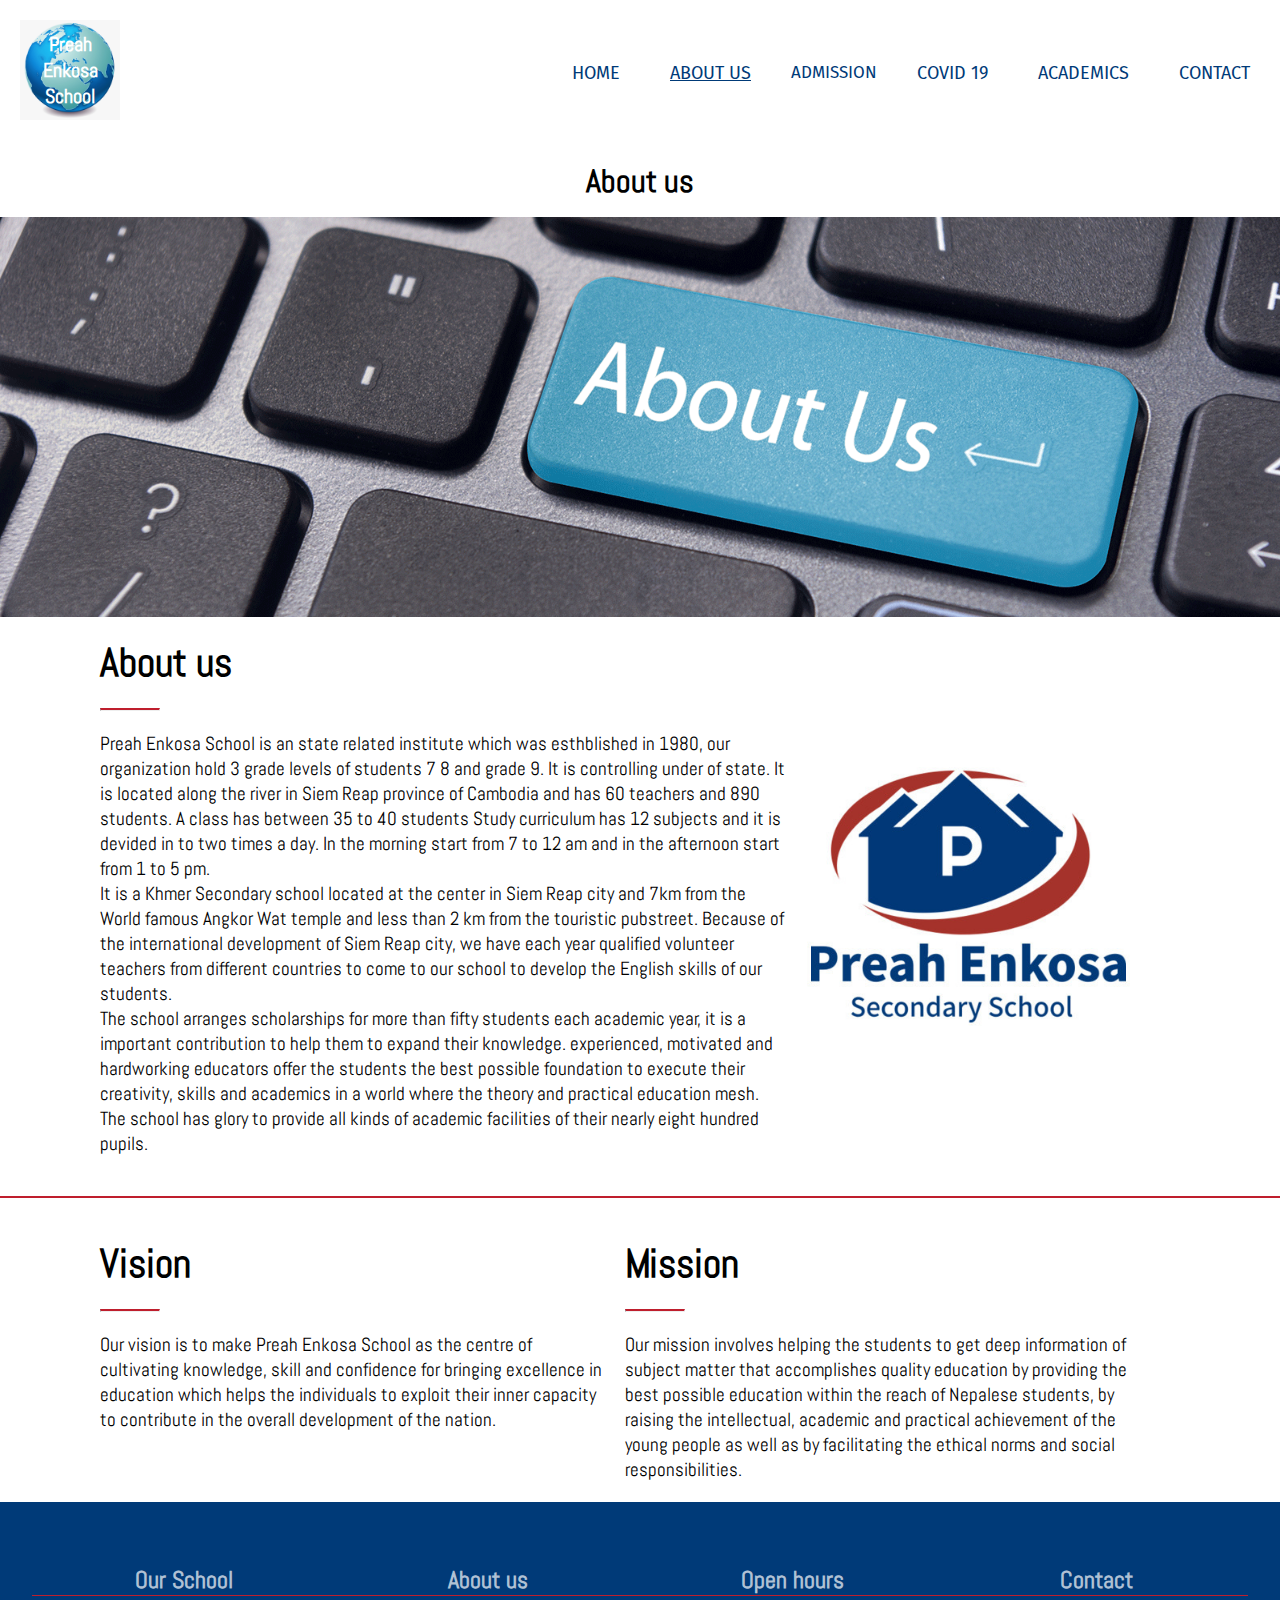
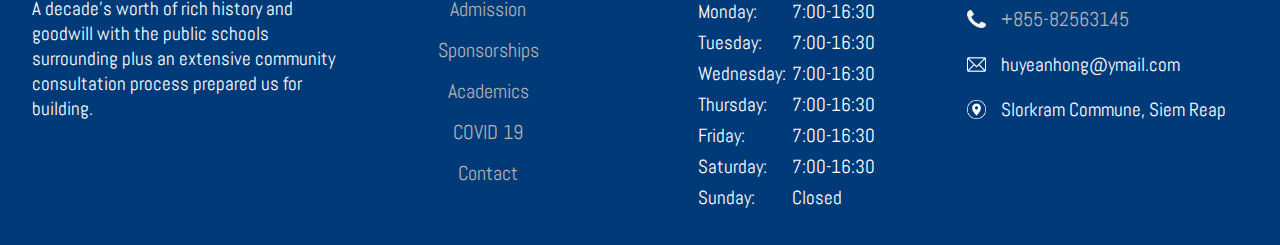
<file: about-us.html>
<!DOCTYPE html>
<html lang="en">
	<head>
		<meta charset="UTF-8" />
		<meta http-equiv="X-UA-Compatible" content="IE=edge" />
		<meta name="viewport" content="width=device-width, initial-scale=1.0" />
		<link rel="stylesheet" href="./css/enkosa-school.css" />
		<title>About us/Enkosa School</title>
	</head>

	<body class="about-us">
		<nav>
			<a href="index.html"
				><img src="./img/logo.png" alt="logo" class="logo" />
				<span>Preah Enkosa School</span>
			</a>
			<ul>
				<li><a href="index.html">HOME</a></li>
				<li><a class="huidige-pagina" href="about-us.html">ABOUT US</a></li>
				<li class="submenu">
					<p class="open-menu-btn">ADMISSION</p>
					<ul class="dropdown-menu">
						<li><a href="admission.html">Admission</a></li>
						<li><a href="admission-form.html">Admission form</a></li>
						<li><a href="sponsorship.html">Sponsorship</a></li>
					</ul>
				</li>
				<li><a href="covid-19.html">COVID 19</a></li>
				<li><a href="academics.html">ACADEMICS</a></li>
				<li><a href="contact.html">CONTACT</a></li>
			</ul>
		</nav>
		<h1>About us</h1>
		<header class="slider-2"></header>
		<div class="about-us-text">
			<section>
				<h2>About us</h2>
				<hr class="divider-small" />
				<p>
					Preah Enkosa School is an state related institute which was
					esthblished in 1980, our organization hold 3 grade levels of students
					7 8 and grade 9. It is controlling under of state. It is located along
					the river in Siem Reap province of Cambodia and has 60 teachers and
					890 students. A class has between 35 to 40 students Study curriculum
					has 12 subjects and it is devided in to two times a day. In the
					morning start from 7 to 12 am and in the afternoon start from 1 to 5
					pm.
				</p>
				<p>
					It is a Khmer Secondary school located at the center in Siem Reap city
					and 7km from the World famous Angkor Wat temple and less than 2 km
					from the touristic pubstreet. Because of the international development
					of Siem Reap city, we have each year qualified volunteer teachers from
					different countries to come to our school to develop the English
					skills of our students.
				</p>
				<p>
					The school arranges scholarships for more than fifty students each
					academic year, it is a important contribution to help them to expand
					their knowledge. experienced, motivated and hardworking educators
					offer the students the best possible foundation to execute their
					creativity, skills and academics in a world where the theory and
					practical education mesh. The school has glory to provide all kinds of
					academic facilities of their nearly eight hundred pupils.
				</p>
			</section>
			<figure class="about-img">
				<img class="width-full" src="./img/logo-middel.jpg" alt="logo" />
			</figure>
		</div>
		<hr class="divider-big" />
		<div class="about-text">
			<section>
				<h2>Vision</h2>
				<hr class="divider-small" />
				<p>
					Our vision is to make Preah Enkosa School as the centre of cultivating
					knowledge, skill and confidence for bringing excellence in education
					which helps the individuals to exploit their inner capacity to
					contribute in the overall development of the nation.
				</p>
			</section>
			<section>
				<h2>Mission</h2>
				<hr class="divider-small" />
				<p>
					Our mission involves helping the students to get deep information of
					subject matter that accomplishes quality education by providing the
					best possible education within the reach of Nepalese students, by
					raising the intellectual, academic and practical achievement of the
					young people as well as by facilitating the ethical norms and social
					responsibilities.
				</p>
			</section>
		</div>

		<footer>
			<article class="our-school">
				<h6 class="footer-title">Our School</h6>
				<p>
					A decade's worth of rich history and goodwill with the public schools
					surrounding plus an extensive community consultation process prepared
					us for building.
				</p>
			</article>

			<section class="about-us">
				<h6 class="footer-title">About us</h6>
				<ul>
					<li><a href="admission.html">Admission</a></li>
					<li><a href="sponsorship.html">Sponsorships</a></li>
					<li><a href="academics.html">Academics</a></li>
					<li><a href="covid-19.html">COVID 19</a></li>
					<li><a href="contact.html">Contact</a></li>
				</ul>
			</section>

			<article class="openhours">
				<h6 class="footer-title">Open hours</h6>
				<ul class="openhours">
					<li><span>Monday:</span> <span>7:00-16:30</span></li>
					<li><span>Tuesday:</span> <span>7:00-16:30</span></li>
					<li><span>Wednesday:</span> <span>7:00-16:30</span></li>
					<li><span>Thursday:</span> <span>7:00-16:30</span></li>
					<li><span>Friday:</span> <span>7:00-16:30 </span></li>
					<li><span>Saturday:</span> <span>7:00-16:30</span></li>
					<li><span>Sunday:</span> <span>Closed</span></li>
				</ul>
			</article>

			<article class="contact">
				<h6 class="footer-title">Contact</h6>
				<ul>
					<li class="telefoon">
						<img src="./img/phone-icon.png" alt="Phone icon" />
						<a href="tel:85582563145">+855-82563145</a>
					</li>
					<li class="email">
						<img src="./img/email-icon.png" alt="email icon" />
						<p>huyeanhong@ymail.com</p>
					</li>
					<li class="adres">
						<img src="./img/adres-icon.png" alt="adres icon" />
						<p>Slorkram Commune, Siem Reap</p>
					</li>
				</ul>
			</article>
		</footer>

		<script>
			const openMenuBtn = document.querySelector('.open-menu-btn');
			const dropdownMenu = document.querySelector('.dropdown-menu');

			openMenuBtn.addEventListener('click', () => {
				dropdownMenu.classList.toggle('show-submenu');
			});

			const title = document.querySelector('h1');

			title.addEventListener('click', () => {
				title.classList.add('title-clicked');
			});
		</script>
	</body>
</html>
</file>
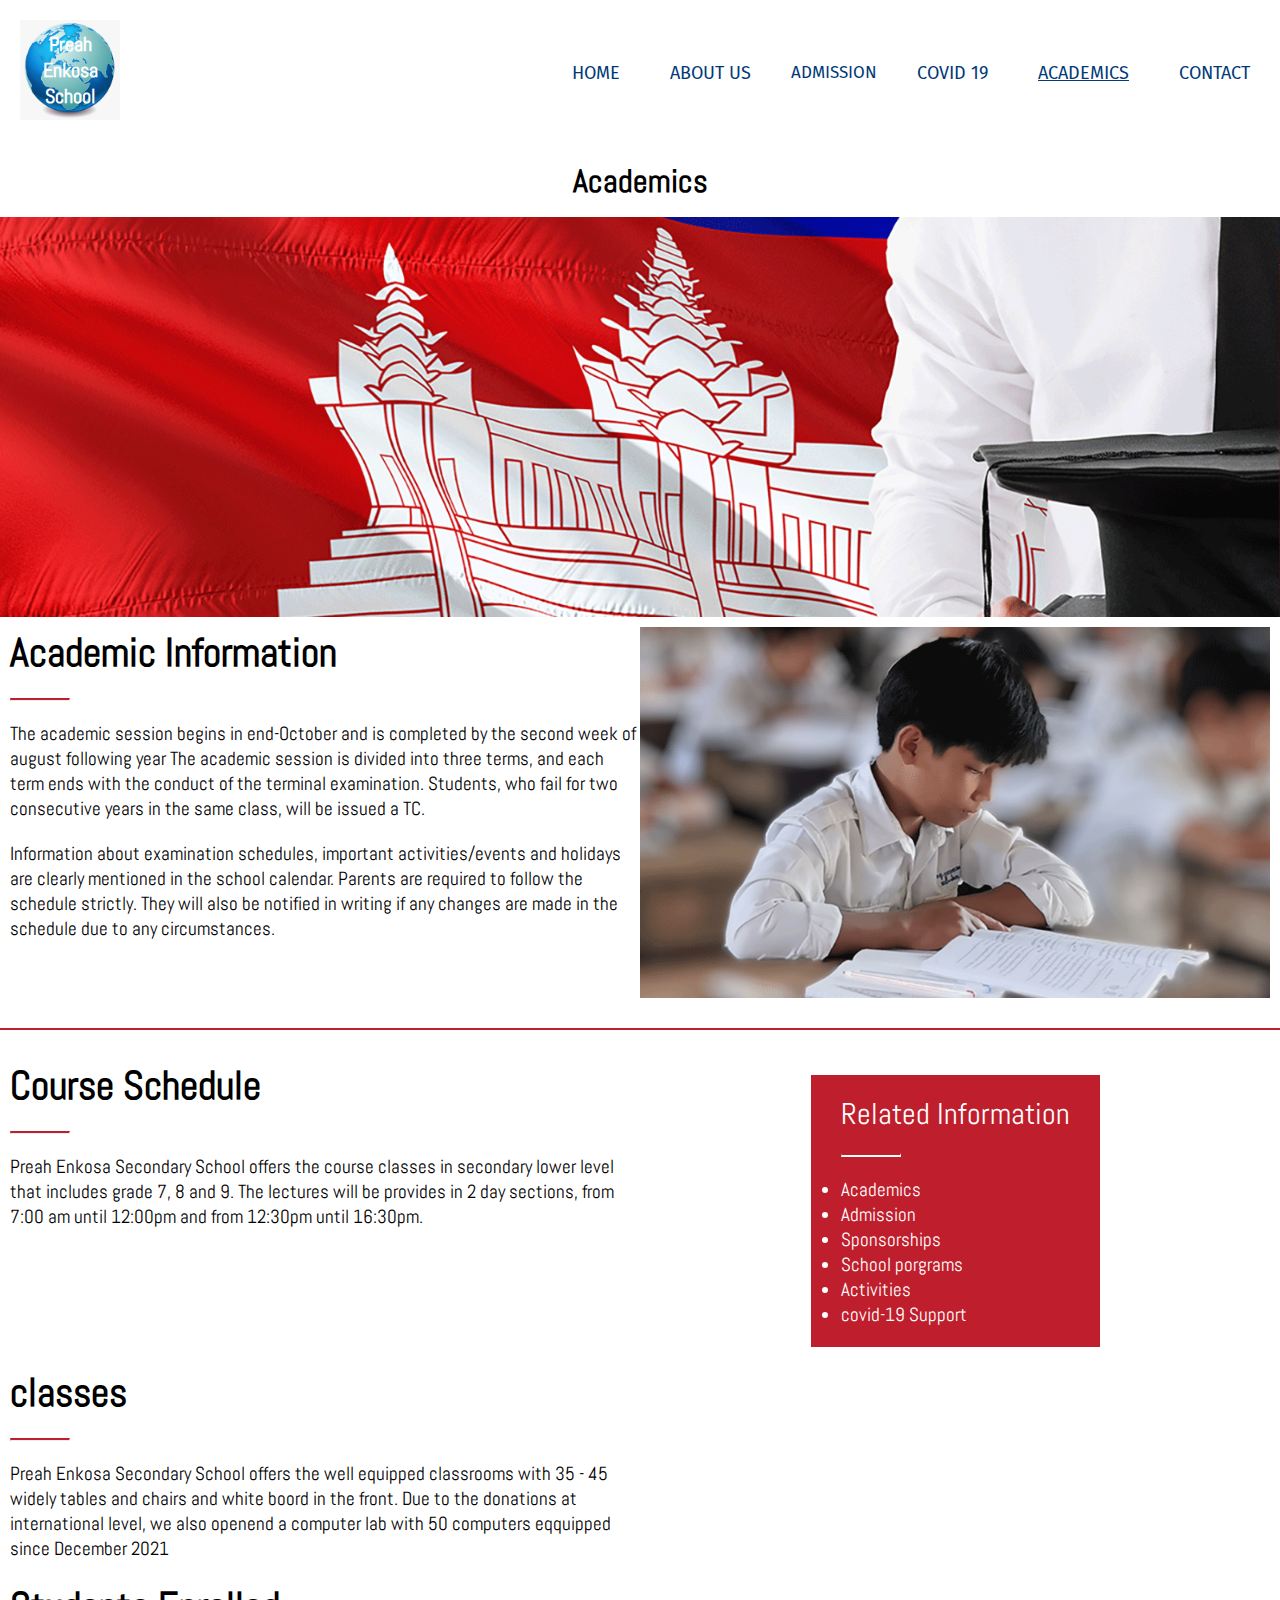
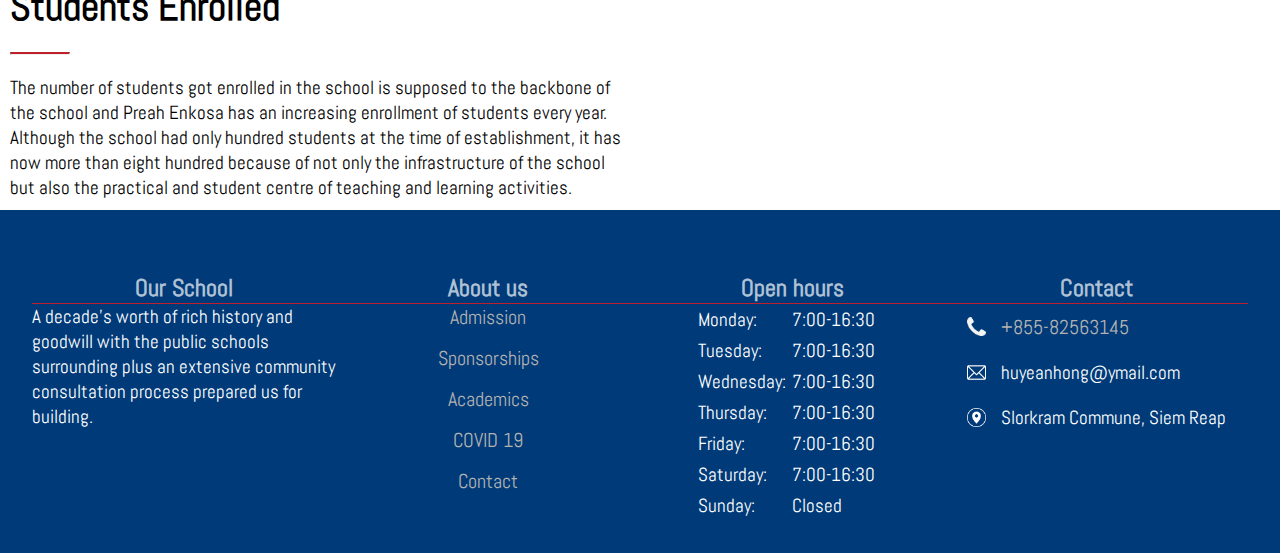
<file: academics.html>
<!DOCTYPE html>
<html lang="en">
	<head>
		<meta charset="UTF-8" />
		<meta http-equiv="X-UA-Compatible" content="IE=edge" />
		<meta name="viewport" content="width=device-width, initial-scale=1.0" />
		<link rel="stylesheet" href="./css/enkosa-school.css" />
		<title>Academics/Enkosa School</title>
	</head>

	<body class="academics-body">
		<nav>
			<a href="index.html"
				><img src="./img/logo.png" alt="logo" class="logo" />
				<span>Preah Enkosa School</span>
			</a>
			<ul>
				<li><a href="index.html">HOME</a></li>
				<li><a href="about-us.html">ABOUT US</a></li>
				<li class="submenu">
					<p class="open-menu-btn">ADMISSION</p>
					<ul class="dropdown-menu">
						<li><a href="admission.html">Admission</a></li>
						<li><a href="admission-form.html">Admission form</a></li>
						<li><a href="sponsorship.html">Sponsorship</a></li>
					</ul>
				</li>
				<li><a href="covid-19.html">COVID 19</a></li>
				<li><a class="huidige-pagina" href="academics.html">ACADEMICS</a></li>
				<li><a href="contact.html">CONTACT</a></li>
			</ul>
		</nav>
		<h1>Academics</h1>
		<header class="slider-3"></header>
		<div class="academics">
			<section>
				<h2>Academic Information</h2>
				<hr class="divider-small" />
				<p>
					The academic session begins in end-October and is completed by the
					second week of august following year The academic session is divided
					into three terms, and each term ends with the conduct of the terminal
					examination. Students, who fail for two consecutive years in the same
					class, will be issued a TC.
				</p>

				<p>
					Information about examination schedules, important activities/events
					and holidays are clearly mentioned in the school calendar. Parents are
					required to follow the schedule strictly. They will also be notified
					in writing if any changes are made in the schedule due to any
					circumstances.
				</p>
			</section>
			<img class="academics-image" src="./img/foto27.png" alt="student" />
		</div>
		<hr class="divider-big" />

		<div class="course-schedules">
			<section>
				<h2>Course Schedule</h2>
				<hr class="divider-small" />
				<p>
					Preah Enkosa Secondary School offers the course classes in secondary
					lower level that includes grade 7, 8 and 9. The lectures will be
					provides in 2 day sections, from 7:00 am until 12:00pm and from
					12:30pm until 16:30pm.
				</p>
			</section>
			<section class="related-information">
				<h2>Related Information</h2>
				<hr class="divider-small" />
				<div>
					<ul>
						<li>Academics</li>
						<li>Admission</li>
						<li>Sponsorships</li>
						<li>School porgrams</li>
						<li>Activities</li>
						<li>covid-19 Support</li>
					</ul>
				</div>
			</section>
		</div>

		<article class="classes">
			<h2>classes</h2>
			<hr class="divider-small" />
			<p>
				Preah Enkosa Secondary School offers the well equipped classrooms with
				35 - 45 widely tables and chairs and white boord in the front. Due to
				the donations at international level, we also openend a computer lab
				with 50 computers eqquipped since December 2021
			</p>
		</article>

		<article class="students-enrolled">
			<h2>Students Enrolled</h2>
			<hr class="divider-small" />
			<p>
				The number of students got enrolled in the school is supposed to the
				backbone of the school and Preah Enkosa has an increasing enrollment of
				students every year. Although the school had only hundred students at
				the time of establishment, it has now more than eight hundred because of
				not only the infrastructure of the school but also the practical and
				student centre of teaching and learning activities.
			</p>
		</article>

		<footer>
			<article class="our-school">
				<h6 class="footer-title">Our School</h6>
				<p>
					A decade's worth of rich history and goodwill with the public schools
					surrounding plus an extensive community consultation process prepared
					us for building.
				</p>
			</article>

			<section class="about-us">
				<h6 class="footer-title">About us</h6>
				<ul>
					<li><a href="admission.html">Admission</a></li>
					<li><a href="sponsorship.html">Sponsorships</a></li>
					<li><a href="academics.html">Academics</a></li>
					<li><a href="covid-19.html">COVID 19</a></li>
					<li><a href="contact.html">Contact</a></li>
				</ul>
			</section>

			<article class="openhours">
				<h6 class="footer-title">Open hours</h6>
				<ul class="openhours">
					<li><span>Monday:</span> <span>7:00-16:30</span></li>
					<li><span>Tuesday:</span> <span>7:00-16:30</span></li>
					<li><span>Wednesday:</span> <span>7:00-16:30</span></li>
					<li><span>Thursday:</span> <span>7:00-16:30</span></li>
					<li><span>Friday:</span> <span>7:00-16:30 </span></li>
					<li><span>Saturday:</span> <span>7:00-16:30</span></li>
					<li><span>Sunday:</span> <span>Closed</span></li>
				</ul>
			</article>

			<article class="contact">
				<h6 class="footer-title">Contact</h6>
				<ul>
					<li class="telefoon">
						<img src="./img/phone-icon.png" alt="Phone icon" />
						<a href="tel:85582563145">+855-82563145</a>
					</li>
					<li class="email">
						<img src="./img/email-icon.png" alt="email icon" />
						<p>huyeanhong@ymail.com</p>
					</li>
					<li class="adres">
						<img src="./img/adres-icon.png" alt="adres icon" />
						<p>Slorkram Commune, Siem Reap</p>
					</li>
				</ul>
			</article>
		</footer>

		<script>
			const openMenuBtn = document.querySelector('.open-menu-btn');
			const dropdownMenu = document.querySelector('.dropdown-menu');

			openMenuBtn.addEventListener('click', () => {
				dropdownMenu.classList.toggle('show-submenu');
			});

			const title = document.querySelector('h1');

			title.addEventListener('click', () => {
				title.classList.add('title-clicked');
			});
		</script>
	</body>
</html>
</file>
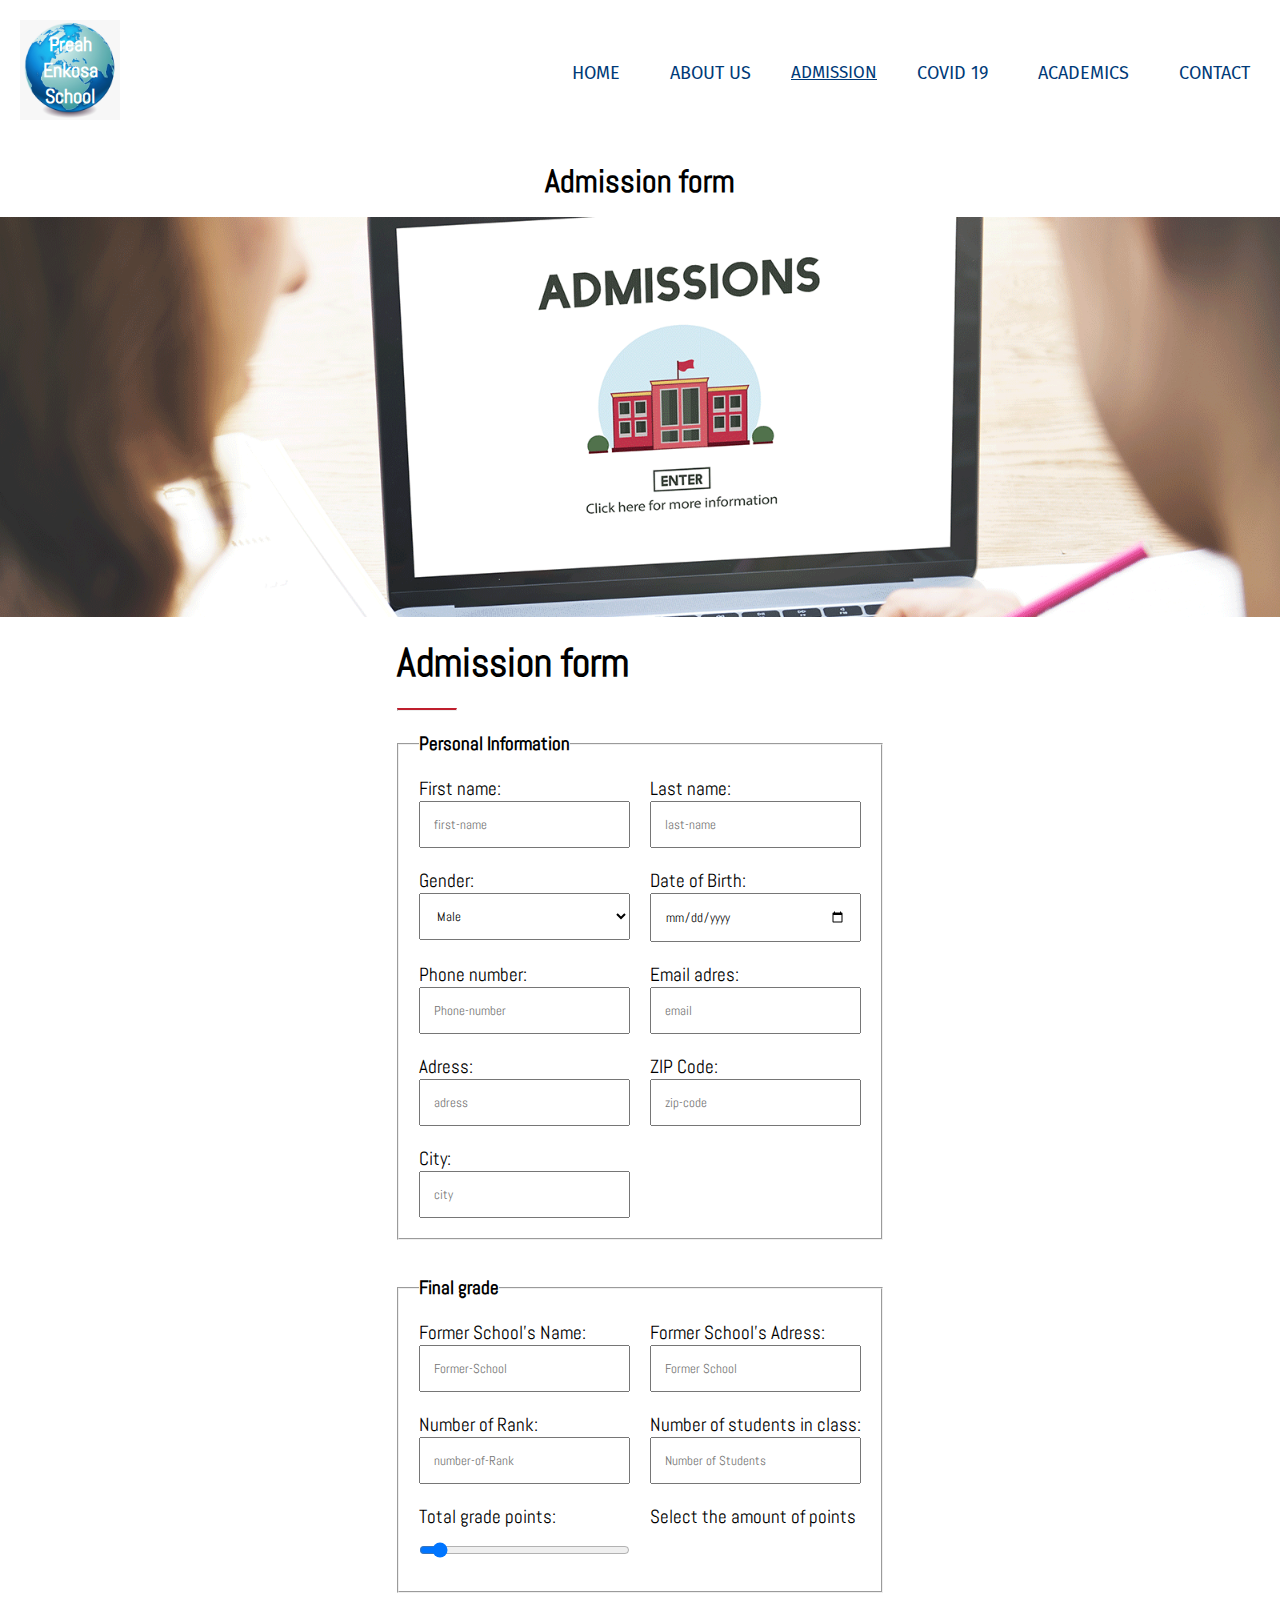
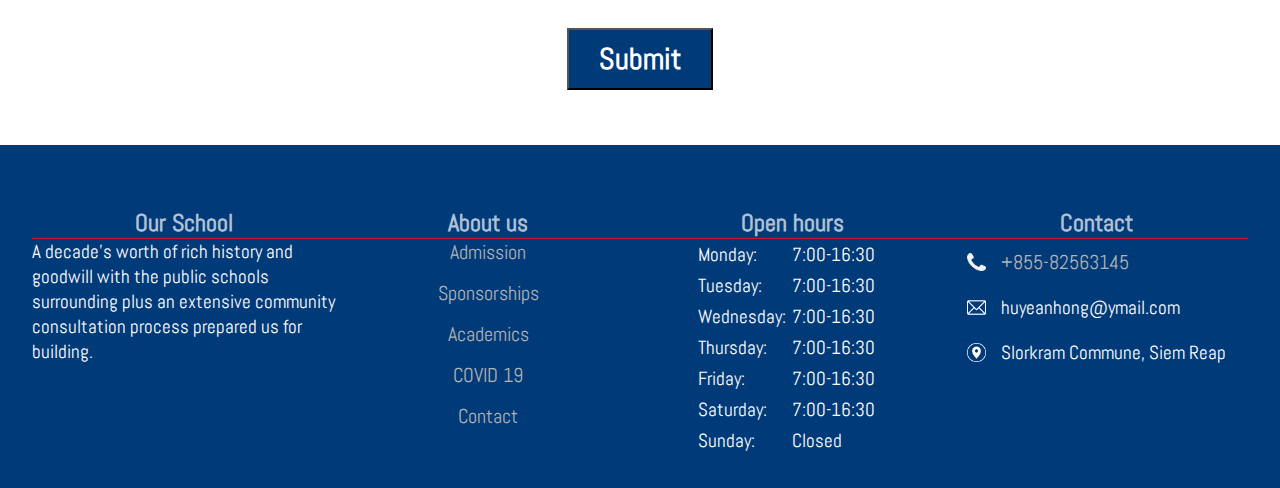
<file: admission-form.html>
<!DOCTYPE html>
<html lang="en">
	<head>
		<meta charset="UTF-8" />
		<meta http-equiv="X-UA-Compatible" content="IE=edge" />
		<meta name="viewport" content="width=device-width, initial-scale=1.0" />
		<link rel="stylesheet" href="./css/enkosa-school.css" />
		<title>Admission form/Enkosa School</title>
	</head>

	<body class="admission-form-page">
		<nav>
			<a href="index.html"
				><img src="./img/logo.png" alt="logo" class="logo" />
				<span>Preah Enkosa School</span>
			</a>
			<ul>
				<li><a href="index.html">HOME</a></li>
				<li><a href="about-us.html">ABOUT US</a></li>
				<li class="submenu">
					<p class="open-menu-btn huidige-pagina">ADMISSION</p>
					<ul class="dropdown-menu">
						<li><a href="admission.html">Admission</a></li>
						<li><a href="admission-form.html">Admission form</a></li>
						<li><a href="sponsorship.html">Sponsorship</a></li>
					</ul>
				</li>
				<li><a href="covid-19.html">COVID 19</a></li>
				<li><a href="academics.html">ACADEMICS</a></li>
				<li><a href="contact.html">CONTACT</a></li>
			</ul>
		</nav>
		<h1>Admission form</h1>
		<header class="slider-8"></header>

		<article class="admission-form">
			<h2>Admission form</h2>
			<hr class="divider-small" />

			<form
				action="https://jkorpela.fi/cgi-bin/echo.cgi"
				method="post"
				id="admission-form"
			>
				<fieldset class="form-admin">
					<legend>Personal Information</legend>

					<p>
						<label for="first-name">First name:</label>
						<input
							id="first-name"
							type="text"
							placeholder="first-name"
							name="first-name"
							required
						/>
					</p>

					<p>
						<label for="last-name">Last name:</label>
						<input
							id="last-name"
							type="text"
							placeholder="last-name"
							name="last-name"
							required
						/>
					</p>

					<p>
						<label for="gender">Gender:</label>
						<select name="gender" id="gender">
							<option value="male">Male</option>
							<option value="female">Female</option>
						</select>
					</p>

					<p>
						<label for="date-of-birth">Date of Birth:</label>
						<input
							id="date-of-birth"
							name="date-of-birth"
							type="date"
							required
						/>
					</p>

					<p>
						<label for="phone-number">Phone number:</label>
						<input
							id="phone-number"
							type="tel"
							placeholder="Phone-number"
							name="phone-number"
							required
						/>
					</p>

					<p>
						<label for="email">Email adres:</label>
						<input
							id="email"
							type="email"
							placeholder="email"
							pattern="[a-z0-9._%+-]+@[a-z0-9.-]+\.[a-z]{2,4}$"
							title="Een email adres moet een @ teken bestaan en .nl of .com"
							name="email"
							required
						/>
					</p>

					<p>
						<label for="adress">Adress:</label>
						<input
							id="adress"
							type="text"
							placeholder="adress"
							name="adress"
							required
						/>
					</p>

					<p>
						<label for="postal-code">ZIP Code:</label>
						<input
							id="postal-code"
							name="zip-code"
							type="text"
							placeholder="zip-code"
							required
						/>
					</p>

					<p>
						<label for="city">City:</label>
						<input
							id="city"
							type="text"
							placeholder="city"
							name="city"
							required
						/>
					</p>
				</fieldset>

				<fieldset class="form-admin">
					<legend>Final grade</legend>

					<p>
						<label for="former-school-name">Former School's Name:</label>
						<input
							id="former-school-name"
							type="text"
							placeholder="Former-School"
							name="former-school-name"
							required
						/>
					</p>

					<p>
						<label for="school-adress">Former School's Adress:</label>
						<input
							id="school-adress"
							type="text"
							placeholder="Former School"
							name="former-school-adress"
							required
						/>
					</p>

					<p>
						<label for="number-of-rank">Number of Rank:</label>
						<input
							id="number-of-rank"
							type="number"
							placeholder="number-of-Rank"
							name="number-of-rank"
							required
						/>
					</p>

					<p>
						<label for="number-of-students">Number of students in class:</label>
						<input
							id="number-of-students"
							type="number"
							placeholder="Number of Students"
							name="number-of-students"
							required
						/>
					</p>

					<p>
						<label for="grade-points">Total grade points:</label>
						<input
							id="grade-points"
							name="grade-points"
							type="range"
							value="0"
							min="1"
							max="50"
							step="1"
						/>
					</p>

					<p id="number-grade-points">Select the amount of points</p>
				</fieldset>

				<button type="submit">Submit</button>
			</form>
		</article>
		<footer>
			<article class="our-school">
				<h6 class="footer-title">Our School</h6>
				<p>
					A decade's worth of rich history and goodwill with the public schools
					surrounding plus an extensive community consultation process prepared
					us for building.
				</p>
			</article>

			<section class="about-us">
				<h6 class="footer-title">About us</h6>
				<ul>
					<li><a href="admission.html">Admission</a></li>
					<li><a href="sponsorship.html">Sponsorships</a></li>
					<li><a href="academics.html">Academics</a></li>
					<li><a href="covid-19.html">COVID 19</a></li>
					<li><a href="contact.html">Contact</a></li>
				</ul>
			</section>

			<article class="openhours">
				<h6 class="footer-title">Open hours</h6>
				<ul class="openhours">
					<li><span>Monday:</span> <span>7:00-16:30</span></li>
					<li><span>Tuesday:</span> <span>7:00-16:30</span></li>
					<li><span>Wednesday:</span> <span>7:00-16:30</span></li>
					<li><span>Thursday:</span> <span>7:00-16:30</span></li>
					<li><span>Friday:</span> <span>7:00-16:30 </span></li>
					<li><span>Saturday:</span> <span>7:00-16:30</span></li>
					<li><span>Sunday:</span> <span>Closed</span></li>
				</ul>
			</article>

			<article class="contact">
				<h6 class="footer-title">Contact</h6>
				<ul>
					<li class="telefoon">
						<img src="./img/phone-icon.png" alt="Phone icon" />
						<a href="tel:85582563145">+855-82563145</a>
					</li>
					<li class="email">
						<img src="./img/email-icon.png" alt="email icon" />
						<p>huyeanhong@ymail.com</p>
					</li>
					<li class="adres">
						<img src="./img/adres-icon.png" alt="adres icon" />
						<p>Slorkram Commune, Siem Reap</p>
					</li>
				</ul>
			</article>
		</footer>

		<script>
			var slider = document.getElementById('grade-points');
			var text = document.getElementById('number-grade-points');

			slider.addEventListener('change', () => {
				text.innerText = `You have reached ${slider.value} points at primary school`;
			});

			const openMenuBtn = document.querySelector('.open-menu-btn');
			const dropdownMenu = document.querySelector('.dropdown-menu');

			openMenuBtn.addEventListener('click', () => {
				dropdownMenu.classList.toggle('show-submenu');
			});

			const title = document.querySelector('h1');

			title.addEventListener('click', () => {
				title.classList.add('title-clicked');
			});
		</script>
	</body>
</html>
</file>
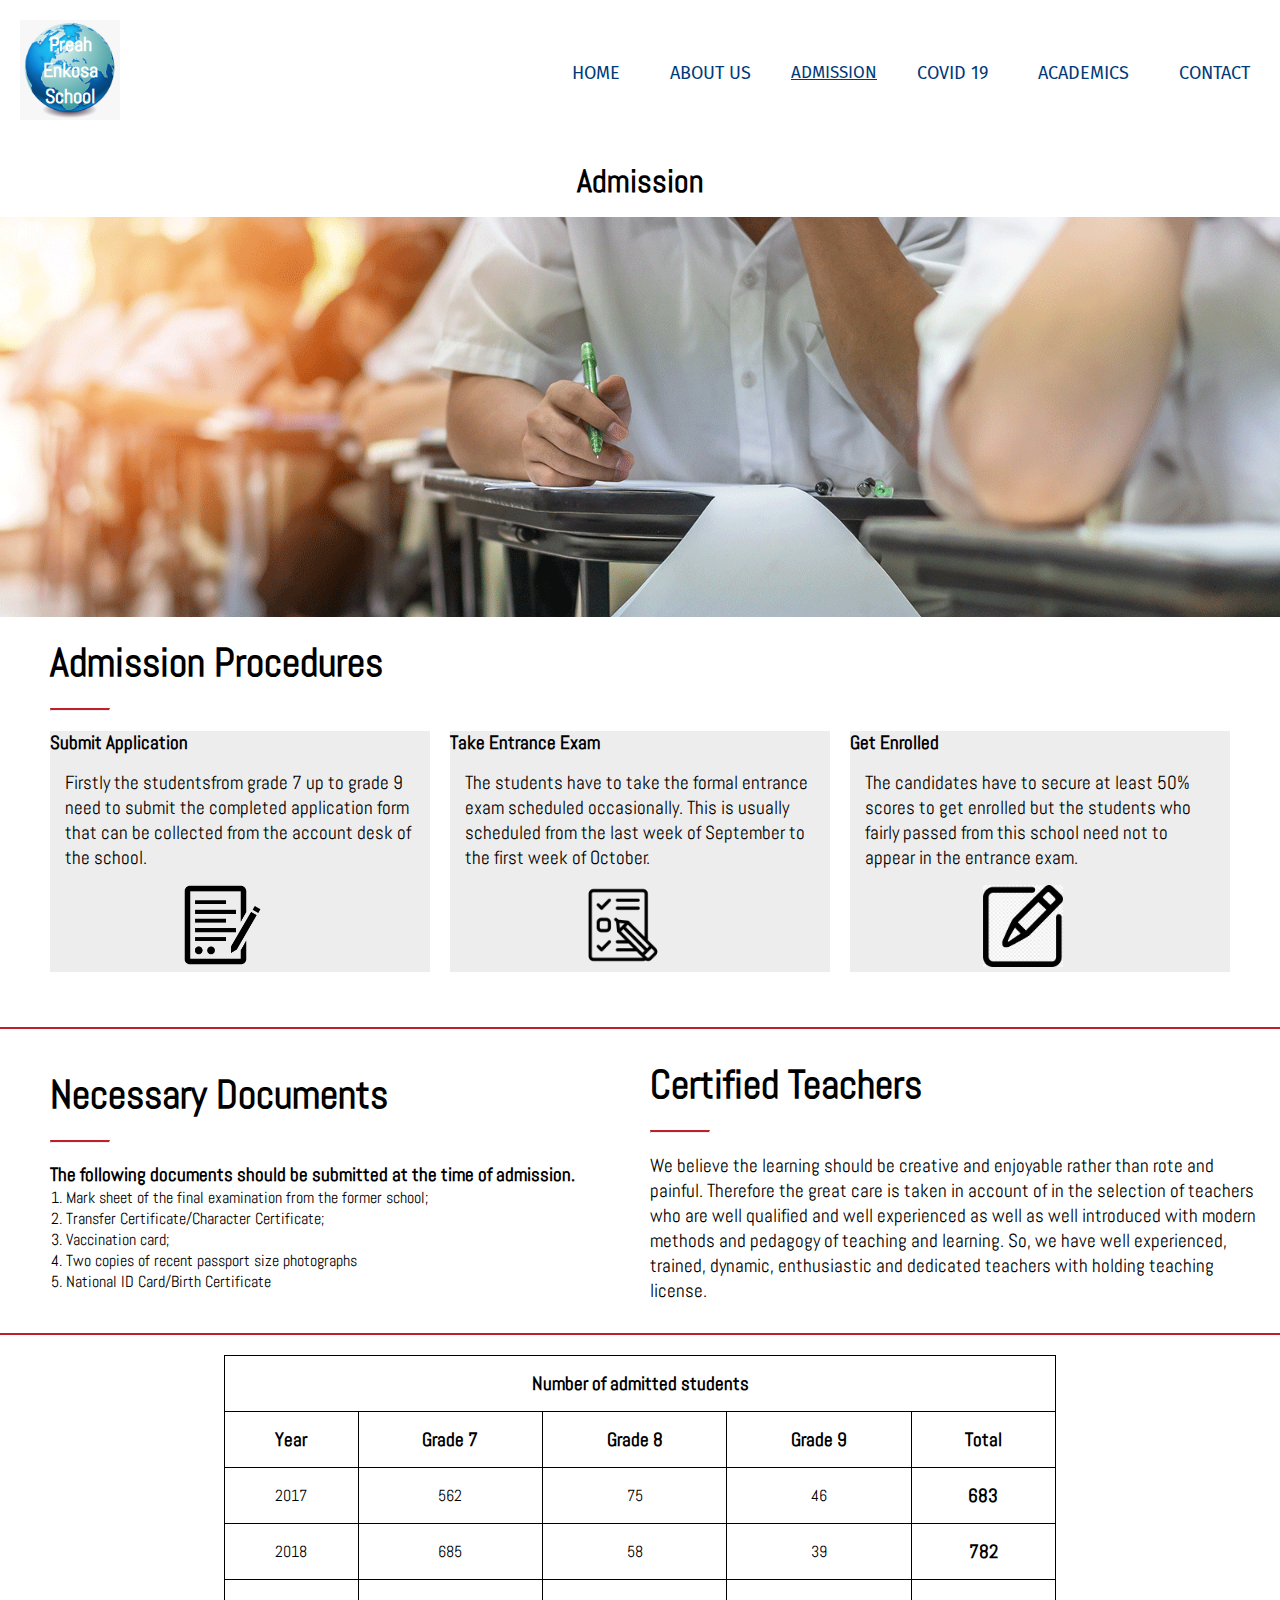
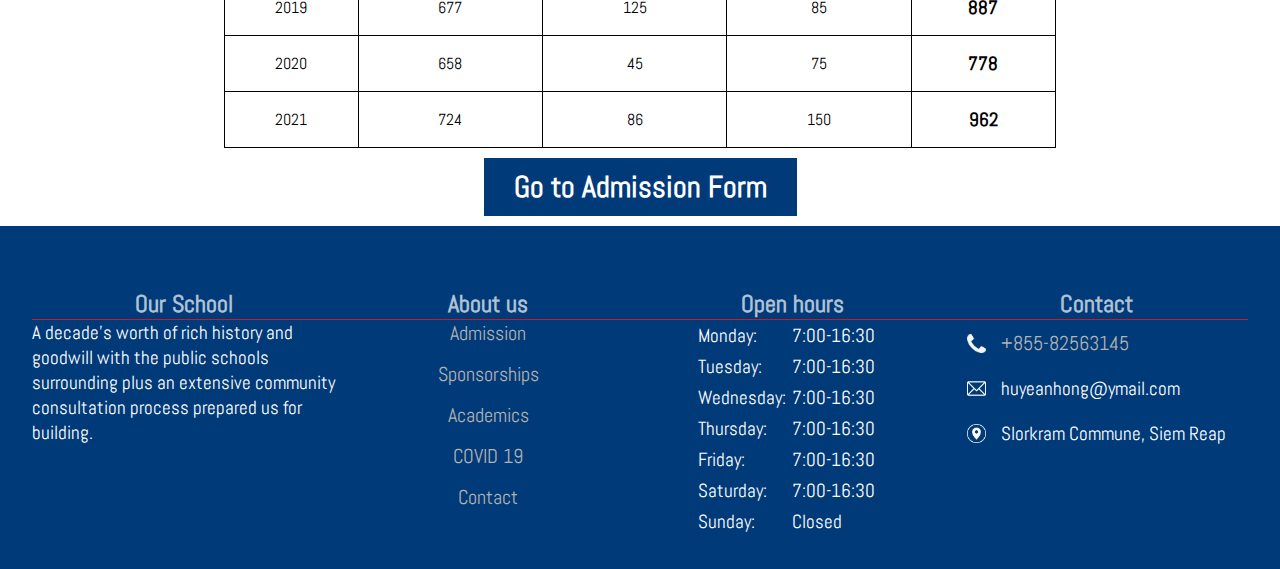
<file: admission.html>
<!DOCTYPE html>
<html lang="en">
	<head>
		<meta charset="UTF-8" />
		<meta http-equiv="X-UA-Compatible" content="IE=edge" />
		<meta name="viewport" content="width=device-width, initial-scale=1.0" />
		<link rel="stylesheet" href="./css/enkosa-school.css" />
		<title>Admission/Enkosa School</title>
	</head>

	<body class="admission-page">
		<nav>
			<a href="index.html"
				><img src="./img/logo.png" alt="logo" class="logo" />
				<span>Preah Enkosa School</span>
			</a>
			<ul>
				<li><a href="index.html">HOME</a></li>
				<li><a href="about-us.html">ABOUT US</a></li>
				<li class="submenu">
					<p class="open-menu-btn huidige-pagina">ADMISSION</p>
					<ul class="dropdown-menu">
						<li><a href="admission.html">Admission</a></li>
						<li><a href="admission-form.html">Admission form</a></li>
						<li><a href="sponsorship.html">Sponsorship</a></li>
					</ul>
				</li>
				<li><a href="covid-19.html">COVID 19</a></li>
				<li><a href="academics.html">ACADEMICS</a></li>
				<li><a href="contact.html">CONTACT</a></li>
			</ul>
		</nav>
		<h1>Admission</h1>
		<header class="slider-4"></header>

		<article class="admission">
			<h2>Admission Procedures</h2>
			<hr class="divider-small" />
			<section>
				<div class="submit-application">
					<h3>Submit Application</h3>
					<p>
						Firstly the studentsfrom grade 7 up to grade 9 need to submit the
						completed application form that can be collected from the account
						desk of the school.
					</p>
					<img src="./img/admission-icon.png" alt="icon" />
				</div>
				<div class="entrance-exam">
					<h3>Take Entrance Exam</h3>
					<p>
						The students have to take the formal entrance exam scheduled
						occasionally. This is usually scheduled from the last week of
						September to the first week of October.
					</p>
					<img src="./img/exam-icon.png" alt="icon" />
				</div>
				<div class="get-enrolled">
					<h3>Get Enrolled</h3>
					<p>
						The candidates have to secure at least 50% scores to get enrolled
						but the students who fairly passed from this school need not to
						appear in the entrance exam.
					</p>
					<img src="./img/enrolled-icon.png" alt="icon" />
				</div>
			</section>
		</article>
		<hr class="divider-big" />

		<div class="documents-teachers">
			<article class="documents">
				<h2>Necessary Documents</h2>
				<hr class="divider-small" />
				<h3>
					The following documents should be submitted at the time of admission.
				</h3>
				<ol>
					<li>Mark sheet of the final examination from the former school;</li>
					<li>Transfer Certificate/Character Certificate;</li>
					<li>Vaccination card;</li>
					<li>Two copies of recent passport size photographs</li>
					<li>National ID Card/Birth Certificate</li>
				</ol>
			</article>

			<article class="certified-teachers">
				<h2>Certified Teachers</h2>
				<hr class="divider-small" />
				<p>
					We believe the learning should be creative and enjoyable rather than
					rote and painful. Therefore the great care is taken in account of in
					the selection of teachers who are well qualified and well experienced
					as well as well introduced with modern methods and pedagogy of
					teaching and learning. So, we have well experienced, trained, dynamic,
					enthusiastic and dedicated teachers with holding teaching license.
				</p>
			</article>
		</div>
		<hr class="divider-big" />

		<table class="admitted-students">
			<thead>
				<tr>
					<th colspan="5">Number of admitted students</th>
				</tr>
			</thead>
			<tbody>
				<tr>
					<td>Year</td>
					<td>Grade 7</td>
					<td>Grade 8</td>
					<td>Grade 9</td>
					<td>Total</td>
				</tr>
				<tr>
					<td>2017</td>
					<td>562</td>
					<td>75</td>
					<td>46</td>
					<td>683</td>
				</tr>
				<tr>
					<td>2018</td>
					<td>685</td>
					<td>58</td>
					<td>39</td>
					<td>782</td>
				</tr>
				<tr>
					<td>2019</td>
					<td>677</td>
					<td>125</td>
					<td>85</td>
					<td>887</td>
				</tr>
				<tr>
					<td>2020</td>
					<td>658</td>
					<td>45</td>
					<td>75</td>
					<td>778</td>
				</tr>
				<tr>
					<td>2021</td>
					<td>724</td>
					<td>86</td>
					<td>150</td>
					<td>962</td>
				</tr>
			</tbody>
		</table>

		<div class="button-container">
			<a class="button-style" href="admission-form.html">
				Go to Admission Form</a
			>
		</div>

		<footer>
			<article class="our-school">
				<h6 class="footer-title">Our School</h6>
				<p>
					A decade's worth of rich history and goodwill with the public schools
					surrounding plus an extensive community consultation process prepared
					us for building.
				</p>
			</article>

			<section class="about-us">
				<h6 class="footer-title">About us</h6>
				<ul>
					<li><a href="admission.html">Admission</a></li>
					<li><a href="sponsorship.html">Sponsorships</a></li>
					<li><a href="academics.html">Academics</a></li>
					<li><a href="covid-19.html">COVID 19</a></li>
					<li><a href="contact.html">Contact</a></li>
				</ul>
			</section>

			<article class="openhours">
				<h6 class="footer-title">Open hours</h6>
				<ul class="openhours">
					<li><span>Monday:</span> <span>7:00-16:30</span></li>
					<li><span>Tuesday:</span> <span>7:00-16:30</span></li>
					<li><span>Wednesday:</span> <span>7:00-16:30</span></li>
					<li><span>Thursday:</span> <span>7:00-16:30</span></li>
					<li><span>Friday:</span> <span>7:00-16:30 </span></li>
					<li><span>Saturday:</span> <span>7:00-16:30</span></li>
					<li><span>Sunday:</span> <span>Closed</span></li>
				</ul>
			</article>

			<article class="contact">
				<h6 class="footer-title">Contact</h6>
				<ul>
					<li class="telefoon">
						<img src="./img/phone-icon.png" alt="Phone icon" />
						<a href="tel:85582563145">+855-82563145</a>
					</li>
					<li class="email">
						<img src="./img/email-icon.png" alt="email icon" />
						<p>huyeanhong@ymail.com</p>
					</li>
					<li class="adres">
						<img src="./img/adres-icon.png" alt="adres icon" />
						<p>Slorkram Commune, Siem Reap</p>
					</li>
				</ul>
			</article>
		</footer>

		<script>
			const openMenuBtn = document.querySelector('.open-menu-btn');
			const dropdownMenu = document.querySelector('.dropdown-menu');

			openMenuBtn.addEventListener('click', () => {
				dropdownMenu.classList.toggle('show-submenu');
			});

			const title = document.querySelector('h1');

			title.addEventListener('click', () => {
				title.classList.add('title-clicked');
			});
		</script>
	</body>
</html>
</file>
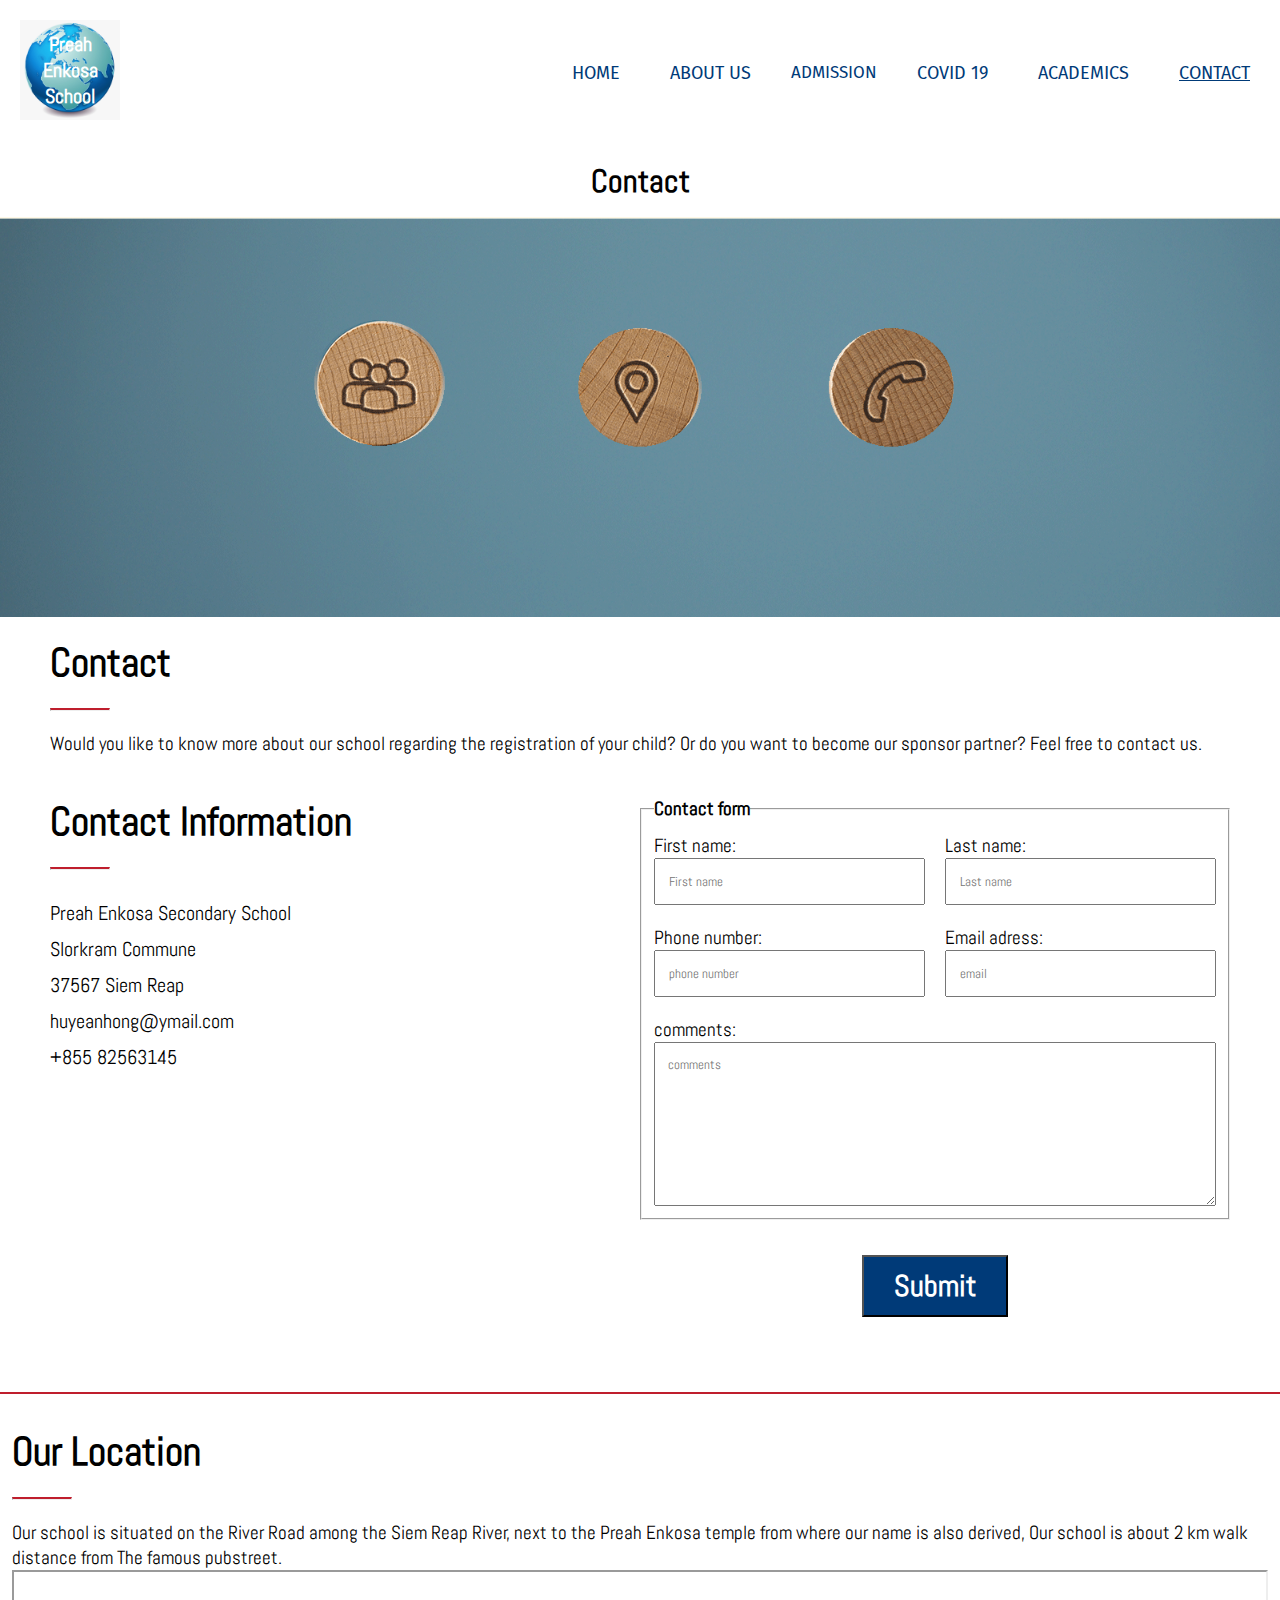
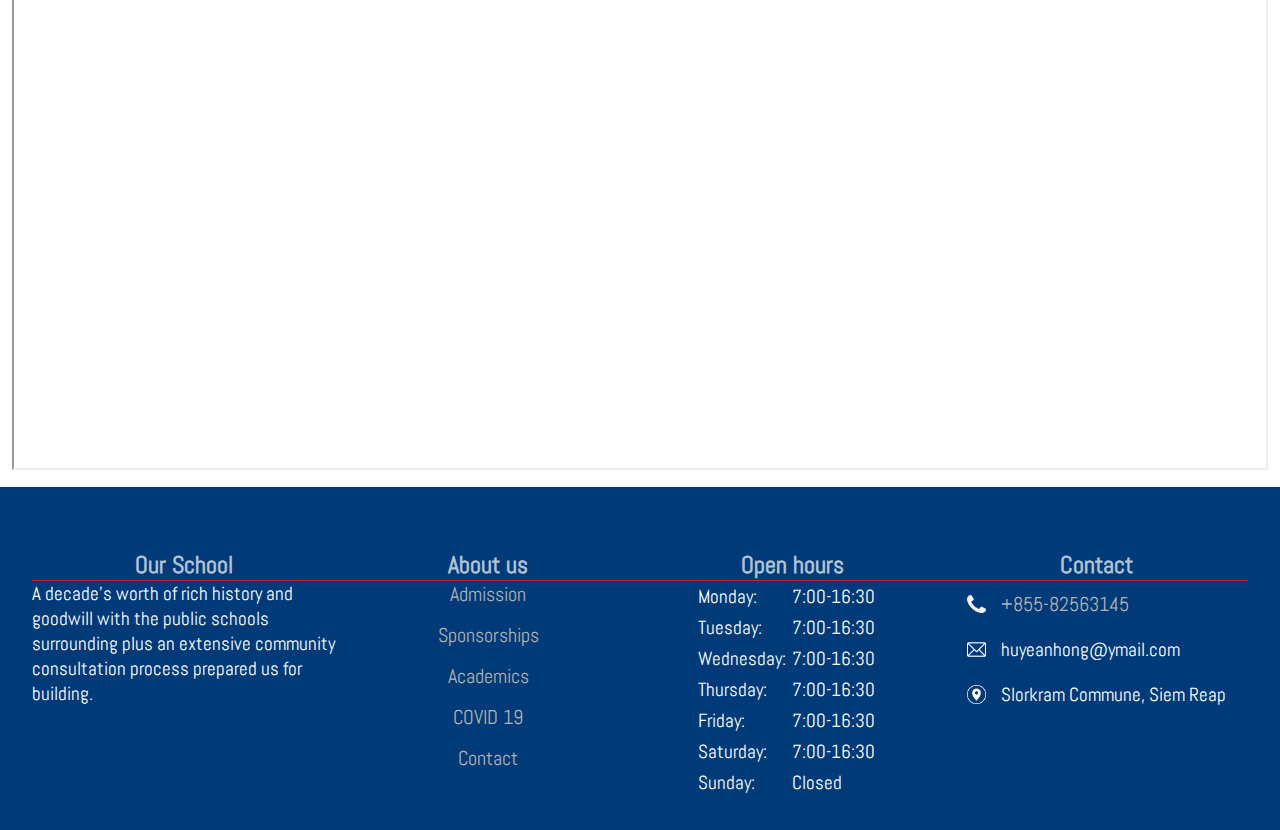
<file: contact.html>
<!DOCTYPE html>
<html lang="en">
	<head>
		<meta charset="UTF-8" />
		<meta http-equiv="X-UA-Compatible" content="IE=edge" />
		<meta name="viewport" content="width=device-width, initial-scale=1.0" />
		<link rel="stylesheet" href="./css/enkosa-school.css" />
		<title>Contact/Enkosa School</title>
	</head>

	<body class="contact-page">
		<nav>
			<a href="index.html"
				><img src="./img/logo.png" alt="logo" class="logo" />
				<span>Preah Enkosa School</span>
			</a>
			<ul>
				<li><a href="index.html">HOME</a></li>
				<li><a href="about-us.html">ABOUT US</a></li>
				<li class="submenu">
					<p class="open-menu-btn">ADMISSION</p>
					<ul class="dropdown-menu">
						<li><a href="admission.html">Admission</a></li>
						<li><a href="admission-form.html">Admission form</a></li>
						<li><a href="sponsorship.html">Sponsorship</a></li>
					</ul>
				</li>
				<li><a href="covid-19.html">COVID 19</a></li>
				<li><a href="academics.html">ACADEMICS</a></li>
				<li><a class="huidige-pagina" href="contact.html">CONTACT</a></li>
			</ul>
		</nav>
		<h1>Contact</h1>
		<header class="slider-6"></header>

		<article class="contact-text">
			<h2>Contact</h2>
			<hr class="divider-small" />
			<p>
				Would you like to know more about our school regarding the registration
				of your child? Or do you want to become our sponsor partner? Feel free
				to contact us.
			</p>
		</article>

		<div class="contact-information">
			<section>
				<h2>Contact Information</h2>
				<hr class="divider-small" />
				<ul>
					<li>Preah Enkosa Secondary School</li>
					<li>Slorkram Commune</li>
					<li>37567 Siem Reap</li>
					<li>huyeanhong@ymail.com</li>
					<li>+855 82563145</li>
				</ul>
			</section>
			<form action="https://jkorpela.fi/cgi-bin/echo.cgi" method="post">
				<fieldset class="contact-form">
					<legend>Contact form</legend>
					<p>
						<label for="first-name">First name:</label>
						<input
							id="first-name"
							type="text"
							placeholder="First name"
							name="first-name"
							required
						/>
					</p>

					<p>
						<label for="last-name">Last name:</label>
						<input
							id="last-name"
							type="text"
							placeholder="Last name"
							name="last-name"
							required
						/>
					</p>

					<p>
						<label for="phone-number">Phone number:</label>
						<input
							id="phone-number"
							type="tel"
							placeholder="phone number"
							name="phone-number"
						/>
					</p>

					<p>
						<label for="email">Email adress:</label>
						<input
							class="email"
							id="email"
							type="email"
							placeholder="email"
							pattern="[a-z0-9._%+-]+@[a-z0-9.-]+\.[a-z]{2,4}$"
							title="Een email adres moet een @ teken bestaan en .nl of .com"
							name="email"
							required
						/>
					</p>

					<p class="comments">
						<label for="comments">comments:</label>
						<textarea
							id="comments"
							placeholder="comments"
							rows="8"
							name="comments"
							required
						></textarea>
					</p>
				</fieldset>
				<button type="submit">Submit</button>
			</form>
		</div>

		<hr class="divider-big" />

		<section class="adress-location">
			<h2>Our Location</h2>
			<hr class="divider-small" />
			<p class="adres-tekst">
				Our school is situated on the River Road among the Siem Reap River, next
				to the Preah Enkosa temple from where our name is also derived, Our
				school is about 2 km walk distance from The famous pubstreet.
			</p>
			<iframe
				class="location-map"
				src="https://www.google.com/maps/embed?pb=!1m18!1m12!1m3!1d3881.6898350007964!2d103.86222581534513!3d13.36955220963706!2m3!1f0!2f0!3f0!3m2!1i1024!2i768!4f13.1!3m3!1m2!1s0x3110170bb0025543%3A0x66b7bb7a52bdedf3!2sKhmer%20Japan%20Preah%20Enkosa%20Secondary%20School!5e0!3m2!1sen!2snl!4v1645190586638!5m2!1sen!2snl"
				allowfullscreen=""
				loading="lazy"
			></iframe>
		</section>

		<footer>
			<article class="our-school">
				<h6 class="footer-title">Our School</h6>
				<p>
					A decade's worth of rich history and goodwill with the public schools
					surrounding plus an extensive community consultation process prepared
					us for building.
				</p>
			</article>

			<section class="about-us">
				<h6 class="footer-title">About us</h6>
				<ul>
					<li><a href="admission.html">Admission</a></li>
					<li><a href="sponsorship.html">Sponsorships</a></li>
					<li><a href="academics.html">Academics</a></li>
					<li><a href="covid-19.html">COVID 19</a></li>
					<li><a href="contact.html">Contact</a></li>
				</ul>
			</section>

			<article class="openhours">
				<h6 class="footer-title">Open hours</h6>
				<ul class="openhours">
					<li><span>Monday:</span> <span>7:00-16:30</span></li>
					<li><span>Tuesday:</span> <span>7:00-16:30</span></li>
					<li><span>Wednesday:</span> <span>7:00-16:30</span></li>
					<li><span>Thursday:</span> <span>7:00-16:30</span></li>
					<li><span>Friday:</span> <span>7:00-16:30 </span></li>
					<li><span>Saturday:</span> <span>7:00-16:30</span></li>
					<li><span>Sunday:</span> <span>Closed</span></li>
				</ul>
			</article>

			<article class="contact">
				<h6 class="footer-title">Contact</h6>
				<ul>
					<li class="telefoon">
						<img src="./img/phone-icon.png" alt="Phone icon" />
						<a href="tel:85582563145">+855-82563145</a>
					</li>
					<li class="email">
						<img src="./img/email-icon.png" alt="email icon" />
						<p>huyeanhong@ymail.com</p>
					</li>
					<li class="adres">
						<img src="./img/adres-icon.png" alt="adres icon" />
						<p>Slorkram Commune, Siem Reap</p>
					</li>
				</ul>
			</article>
		</footer>

		<script>
			const openMenuBtn = document.querySelector('.open-menu-btn');
			const dropdownMenu = document.querySelector('.dropdown-menu');

			openMenuBtn.addEventListener('click', () => {
				dropdownMenu.classList.toggle('show-submenu');
			});

			const title = document.querySelector('h1');

			title.addEventListener('click', () => {
				title.classList.add('title-clicked');
			});
		</script>
	</body>
</html>
</file>
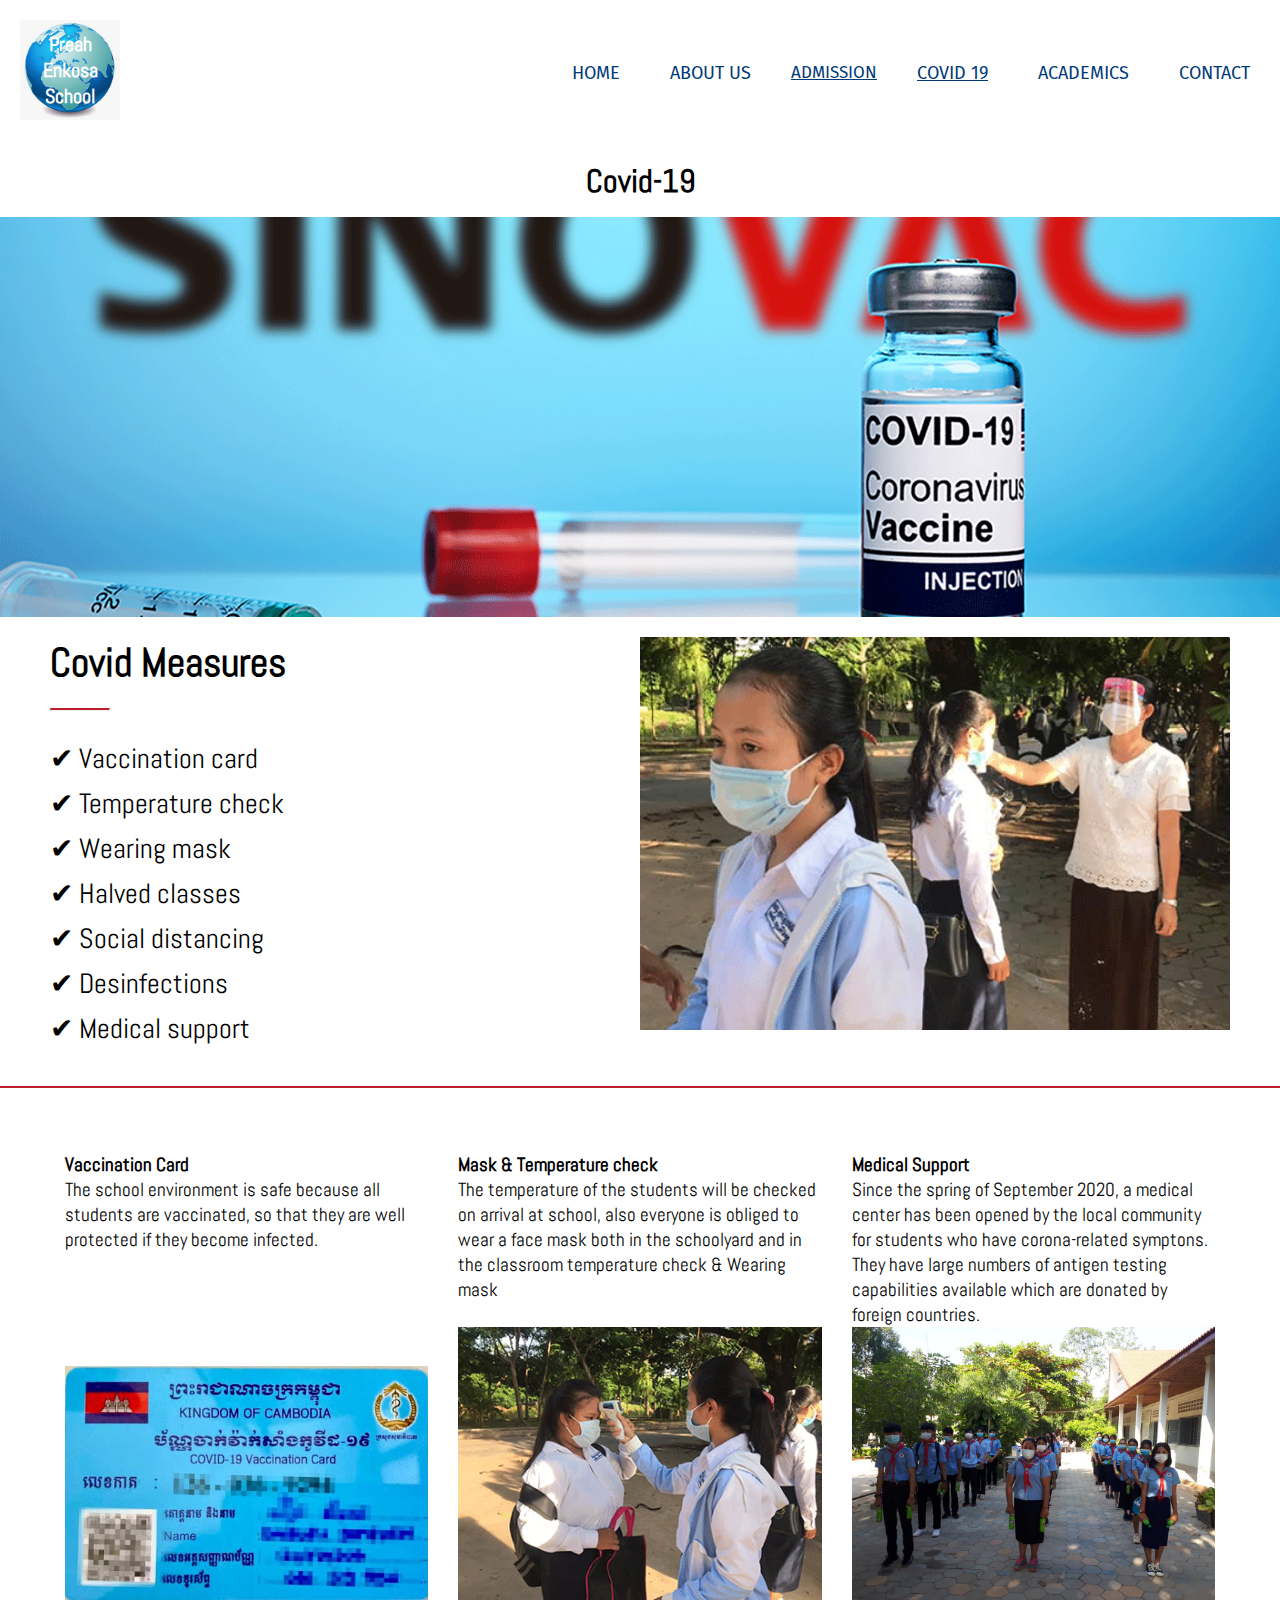
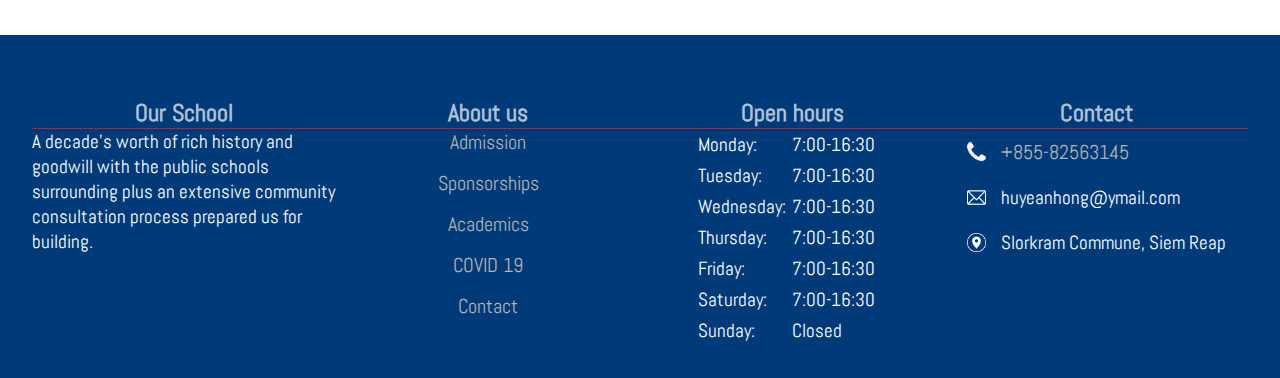
<file: covid-19.html>
<!DOCTYPE html>
<html lang="en">
	<head>
		<meta charset="UTF-8" />
		<meta http-equiv="X-UA-Compatible" content="IE=edge" />
		<meta name="viewport" content="width=device-width, initial-scale=1.0" />
		<link rel="stylesheet" href="./css/enkosa-school.css" />
		<title>Covid-19/Enkosa School</title>
	</head>

	<body class="covid-19">
		<nav>
			<a href="index.html"
				><img src="./img/logo.png" alt="logo" class="logo" />
				<span>Preah Enkosa School</span>
			</a>
			<ul>
				<li><a href="index.html">HOME</a></li>
				<li><a href="about-us.html">ABOUT US</a></li>
				<li class="submenu">
					<p class="open-menu-btn huidige-pagina">ADMISSION</p>
					<ul class="dropdown-menu">
						<li><a href="admission.html">Admission</a></li>
						<li><a href="admission-form.html">Admission form</a></li>
						<li><a href="sponsorship.html">Sponsorship</a></li>
					</ul>
				</li>
				<li><a class="huidige-pagina" href="covid-19.html">COVID 19</a></li>
				<li><a href="academics.html">ACADEMICS</a></li>
				<li><a href="contact.html">CONTACT</a></li>
			</ul>
		</nav>
		<h1>Covid-19</h1>
		<header class="slider-7"></header>

		<div class="covid-measures">
			<section>
				<h2>Covid Measures</h2>
				<hr class="divider-small" />
				<ul>
					<li>&#10004; Vaccination card</li>
					<li>&#10004; Temperature check</li>
					<li>&#10004; Wearing mask</li>
					<li>&#10004; Halved classes</li>
					<li>&#10004; Social distancing</li>
					<li>&#10004; Desinfections</li>
					<li>&#10004; Medical support</li>
				</ul>
			</section>
			<img class="covid-image" src="./img/foto22.png" alt="student" />
		</div>
		<hr class="divider-big" />

		<div class="covid-protection">
			<article>
				<div>
					<h3>Vaccination Card</h3>
					<p>
						The school environment is safe because all students are vaccinated,
						so that they are well protected if they become infected.
					</p>
				</div>
				<img
					class="covid-protection-image"
					src="./img/vaccination-card.png"
					alt="vaccination card"
				/>
			</article>

			<article>
				<div>
					<h3>Mask & Temperature check</h3>
					<p>
						The temperature of the students will be checked on arrival at
						school, also everyone is obliged to wear a face mask both in the
						schoolyard and in the classroom temperature check & Wearing mask
					</p>
				</div>
				<img
					class="covid-protection-image"
					src="./img/covid19.png"
					alt="covid protection"
				/>
			</article>

			<article>
				<div>
					<h3>Medical Support</h3>
					<p>
						Since the spring of September 2020, a medical center has been opened
						by the local community for students who have corona-related
						symptons. They have large numbers of antigen testing capabilities
						available which are donated by foreign countries.
					</p>
				</div>
				<img
					class="covid-protection-image"
					src="./img/foto2.jpg"
					alt="school field"
				/>
			</article>
		</div>

		<footer>
			<article class="our-school">
				<h6 class="footer-title">Our School</h6>
				<p>
					A decade's worth of rich history and goodwill with the public schools
					surrounding plus an extensive community consultation process prepared
					us for building.
				</p>
			</article>

			<section class="about-us">
				<h6 class="footer-title">About us</h6>
				<ul>
					<li><a href="admission.html">Admission</a></li>
					<li><a href="sponsorship.html">Sponsorships</a></li>
					<li><a href="academics.html">Academics</a></li>
					<li><a href="covid-19.html">COVID 19</a></li>
					<li><a href="contact.html">Contact</a></li>
				</ul>
			</section>

			<article class="openhours">
				<h6 class="footer-title">Open hours</h6>
				<ul class="openhours">
					<li><span>Monday:</span> <span>7:00-16:30</span></li>
					<li><span>Tuesday:</span> <span>7:00-16:30</span></li>
					<li><span>Wednesday:</span> <span>7:00-16:30</span></li>
					<li><span>Thursday:</span> <span>7:00-16:30</span></li>
					<li><span>Friday:</span> <span>7:00-16:30 </span></li>
					<li><span>Saturday:</span> <span>7:00-16:30</span></li>
					<li><span>Sunday:</span> <span>Closed</span></li>
				</ul>
			</article>

			<article class="contact">
				<h6 class="footer-title">Contact</h6>
				<ul>
					<li class="telefoon">
						<img src="./img/phone-icon.png" alt="Phone icon" />
						<a href="tel:85582563145">+855-82563145</a>
					</li>
					<li class="email">
						<img src="./img/email-icon.png" alt="email icon" />
						<p>huyeanhong@ymail.com</p>
					</li>
					<li class="adres">
						<img src="./img/adres-icon.png" alt="adres icon" />
						<p>Slorkram Commune, Siem Reap</p>
					</li>
				</ul>
			</article>
		</footer>

		<script>
			const openMenuBtn = document.querySelector('.open-menu-btn');
			const dropdownMenu = document.querySelector('.dropdown-menu');

			openMenuBtn.addEventListener('click', () => {
				dropdownMenu.classList.toggle('show-submenu');
			});

			const title = document.querySelector('h1');

			title.addEventListener('click', () => {
				title.classList.add('title-clicked');
			});
		</script>
	</body>
</html>
</file>
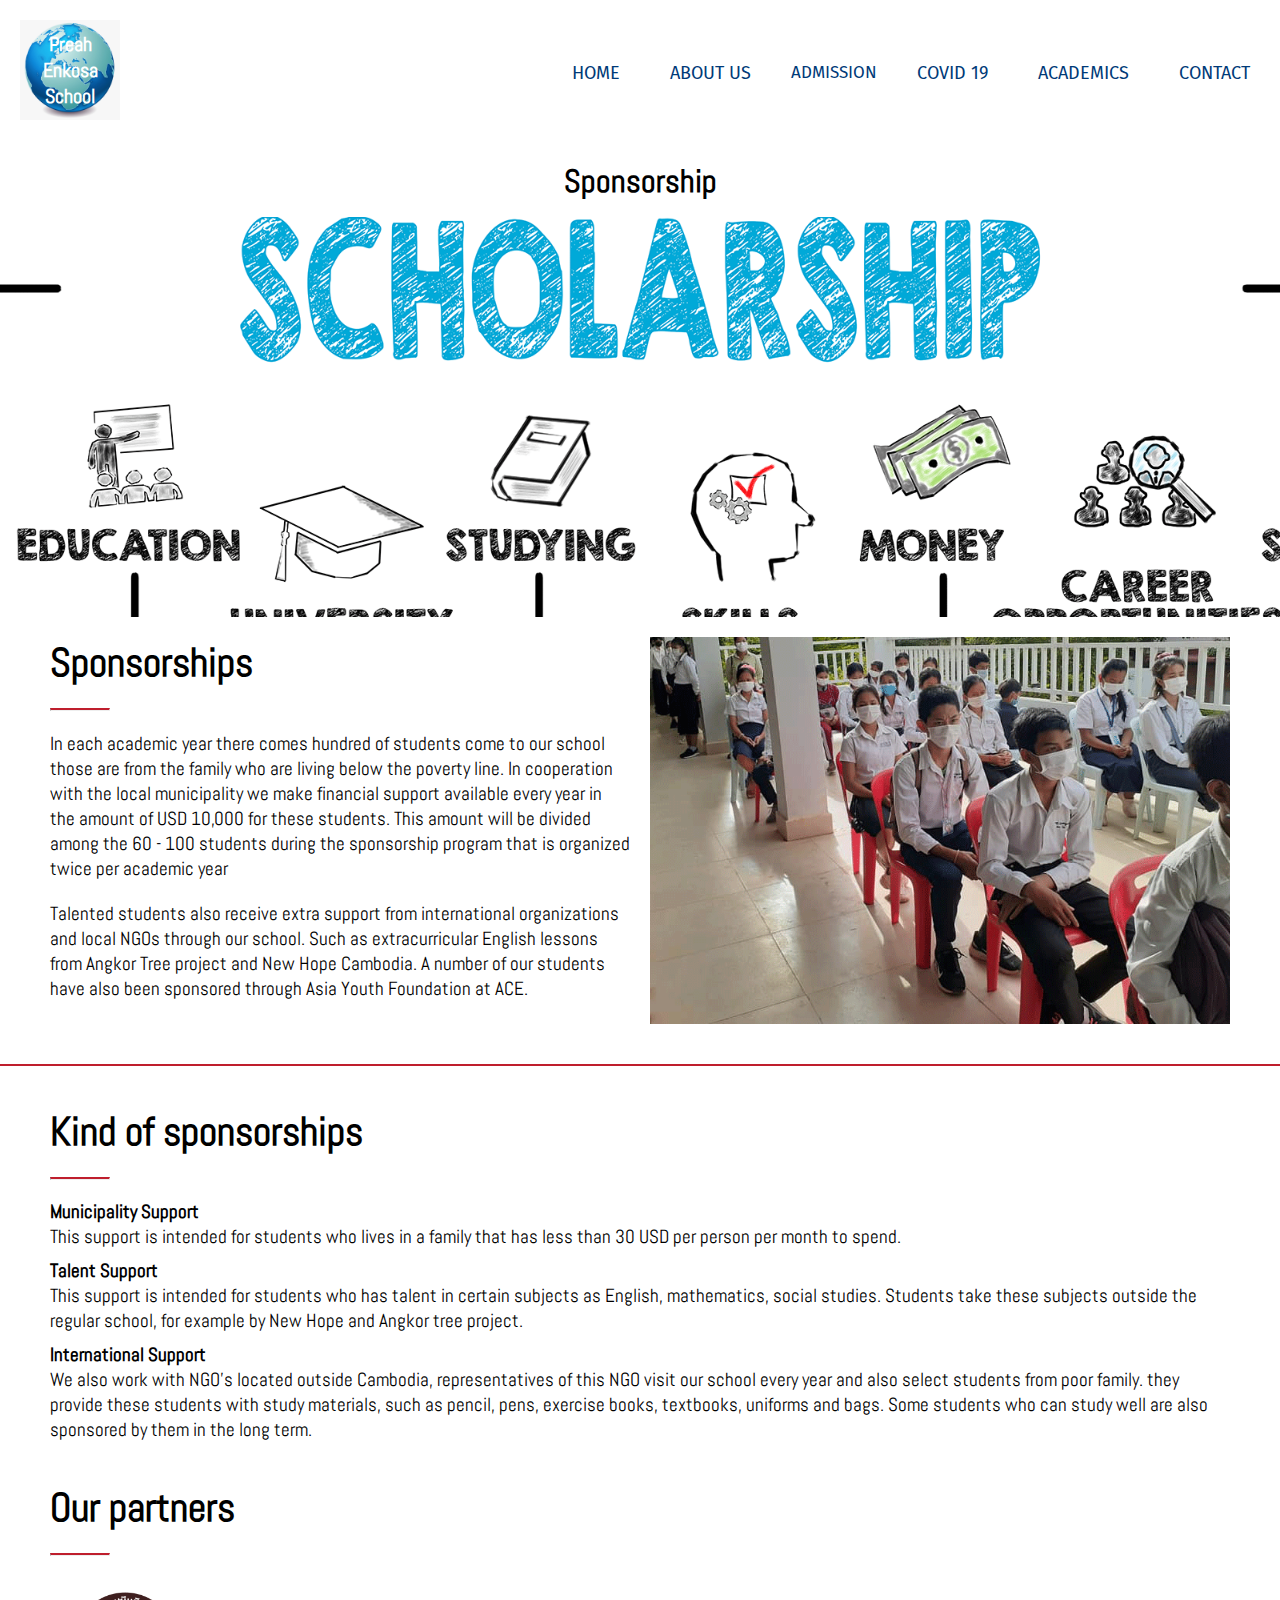
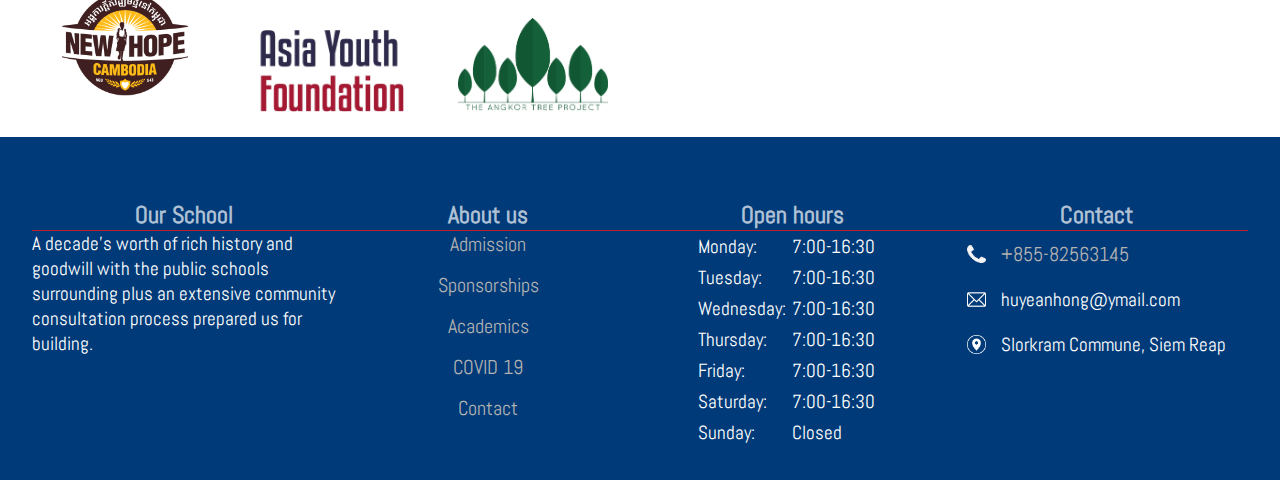
<file: sponsorship.html>
<!DOCTYPE html>
<html lang="en">
	<head>
		<meta charset="UTF-8" />
		<meta http-equiv="X-UA-Compatible" content="IE=edge" />
		<meta name="viewport" content="width=device-width, initial-scale=1.0" />
		<link rel="stylesheet" href="./css/enkosa-school.css" />
		<title>sponsorship/Enkosa School</title>
	</head>

	<body class="page-sponsorship">
		<nav>
			<a href="index.html"
				><img src="./img/logo.png" alt="logo" class="logo" />
				<span>Preah Enkosa School</span>
			</a>
			<ul>
				<li><a href="index.html">HOME</a></li>
				<li><a href="about-us.html">ABOUT US</a></li>
				<li class="submenu">
					<p class="open-menu-btn">ADMISSION</p>
					<ul class="dropdown-menu">
						<li><a href="admission.html">Admission</a></li>
						<li><a href="admission-form.html">Admission form</a></li>
						<li><a href="sponsorship.html">Sponsorship</a></li>
					</ul>
				</li>
				<li><a href="covid-19.html">COVID 19</a></li>
				<li><a href="academics.html">ACADEMICS</a></li>
				<li><a href="contact.html">CONTACT</a></li>
			</ul>
		</nav>
		<h1>Sponsorship</h1>
		<header class="slider-5"></header>
		<div class="sponsorship">
			<section>
				<h2>Sponsorships</h2>
				<hr class="divider-small" />
				<p>
					In each academic year there comes hundred of students come to our
					school those are from the family who are living below the poverty
					line. In cooperation with the local municipality we make financial
					support available every year in the amount of USD 10,000 for these
					students. This amount will be divided among the 60 - 100 students
					during the sponsorship program that is organized twice per academic
					year
				</p>

				<p>
					Talented students also receive extra support from international
					organizations and local NGOs through our school. Such as
					extracurricular English lessons from Angkor Tree project and New Hope
					Cambodia. A number of our students have also been sponsored through
					Asia Youth Foundation at ACE.
				</p>
			</section>

			<img class="sponsorship-image" src="./img/foto21.gif" alt="student" />
		</div>
		<hr class="divider-big" />

		<article class="kind-sponsorships">
			<h2>Kind of sponsorships</h2>
			<hr class="divider-small" />
			<h3>Municipality Support</h3>
			<p>
				This support is intended for students who lives in a family that has
				less than 30 USD per person per month to spend.
			</p>
			<h3>Talent Support</h3>
			<p>
				This support is intended for students who has talent in certain subjects
				as English, mathematics, social studies. Students take these subjects
				outside the regular school, for example by New Hope and Angkor tree
				project.
			</p>
			<h3>International Support</h3>
			<p>
				We also work with NGO's located outside Cambodia, representatives of
				this NGO visit our school every year and also select students from poor
				family. they provide these students with study materials, such as
				pencil, pens, exercise books, textbooks, uniforms and bags. Some
				students who can study well are also sponsored by them in the long term.
			</p>
		</article>

		<section class="partners">
			<h2>Our partners</h2>
			<hr class="divider-small" />
			<img class="sponsor-partner" src="./img/newhope-logo.png" alt="logo" />
			<img
				class="sponsor-partner"
				src="./img/asiayouthfoundation-logo.jpg"
				alt="logo"
			/>
			<img
				class="sponsor-partner"
				src="./img/angkor-tree-logo.png"
				alt="logo"
			/>
		</section>

		<footer>
			<article class="our-school">
				<h6 class="footer-title">Our School</h6>
				<p>
					A decade's worth of rich history and goodwill with the public schools
					surrounding plus an extensive community consultation process prepared
					us for building.
				</p>
			</article>

			<section class="about-us">
				<h6 class="footer-title">About us</h6>
				<ul>
					<li><a href="admission.html">Admission</a></li>
					<li><a href="sponsorship.html">Sponsorships</a></li>
					<li><a href="academics.html">Academics</a></li>
					<li><a href="covid-19.html">COVID 19</a></li>
					<li><a href="contact.html">Contact</a></li>
				</ul>
			</section>

			<article class="openhours">
				<h6 class="footer-title">Open hours</h6>
				<ul class="openhours">
					<li><span>Monday:</span> <span>7:00-16:30</span></li>
					<li><span>Tuesday:</span> <span>7:00-16:30</span></li>
					<li><span>Wednesday:</span> <span>7:00-16:30</span></li>
					<li><span>Thursday:</span> <span>7:00-16:30</span></li>
					<li><span>Friday:</span> <span>7:00-16:30 </span></li>
					<li><span>Saturday:</span> <span>7:00-16:30</span></li>
					<li><span>Sunday:</span> <span>Closed</span></li>
				</ul>
			</article>

			<article class="contact">
				<h6 class="footer-title">Contact</h6>
				<ul>
					<li class="telefoon">
						<img src="./img/phone-icon.png" alt="Phone icon" />
						<a href="tel:85582563145">+855-82563145</a>
					</li>
					<li class="email">
						<img src="./img/email-icon.png" alt="email icon" />
						<p>huyeanhong@ymail.com</p>
					</li>
					<li class="adres">
						<img src="./img/adres-icon.png" alt="adres icon" />
						<p>Slorkram Commune, Siem Reap</p>
					</li>
				</ul>
			</article>
		</footer>

		<script>
			const openMenuBtn = document.querySelector('.open-menu-btn');
			const dropdownMenu = document.querySelector('.dropdown-menu');

			openMenuBtn.addEventListener('click', () => {
				dropdownMenu.classList.toggle('show-submenu');
			});

			const title = document.querySelector('h1');

			title.addEventListener('click', () => {
				title.classList.add('title-clicked');
			});
		</script>
	</body>
</html>
</file>
<file: css/enkosa-school.css>
@import url('https://fonts.googleapis.com/css2?family=Abel&display=swap');
@import url('https://fonts.googleapis.com/css2?family=Abel&family=Fira+Sans:ital,wght@0,100;0,200;0,300;0,400;0,500;0,600;0,700;0,800;0,900;1,100;1,200;1,300;1,400;1,500;1,600;1,700;1,800;1,900&display=swap');

:root {
	--primary-color: #003a78;
	--secondary-color: #bf1e2d;
}

* {
	box-sizing: border-box;
	padding: 0;
	margin: 0;
	font-family: 'Abel', sans-serif;
}

body {
	max-width: 1440px;
	margin: 0 auto;
}

nav {
	display: flex;
	justify-content: space-between;
	align-items: center;
	padding: 20px;
	background-color: white;
	block-size: 150px;
	flex-direction: column;
	block-size: unset;
}

nav a {
	text-decoration: none;
}

nav a span {
	color: var(--primary-color);
	font-size: 20px;
	font-weight: bolder;
}

nav ul {
	display: flex;
	justify-content: space-between;
	list-style-type: none;
}

nav li a {
	text-decoration: none;
	color: var(--primary-color);
	font-weight: 700px;
	font-size: 17px;
	font-family: 'Fira Sans', sans-serif;
}

nav li a:hover {
	background-color: var(--secondary-color);
	color: white;
}

h1 {
	text-align: center;
	padding: 1rem 0;
	cursor: pointer;
}

.open-menu-btn {
	text-decoration: none;
	color: var(--primary-color);
	font-size: 17px;
	font-family: 'Fira Sans', sans-serif;
	cursor: pointer;
}

.open-menu-btn:hover {
	background: var(--secondary-color);
	color: white;
}

.submenu {
	position: relative;
}

.submenu .show-submenu {
	display: flex;
}

.submenu ul {
	position: absolute;
	font-size: 18px;
	inline-size: 200%;
	padding: 15px 8px;
	display: none;
	color: var(--primary-color);
	box-shadow: 0 3px 6px rgba(0, 0, 0, 0.16), 0 3px 6px rgba(0, 0, 0, 0.23);
	background-color: white;
	flex-direction: column;
}

.submenu ul li {
	padding: 10px;
	margin: 0;
}

.huidige-pagina {
	text-decoration: underline;
}

.logo {
	inline-size: 100px;
}

nav a {
	position: relative;
}

nav a span {
	position: absolute;
	bottom: 1rem;
	color: white;
	text-align: center;
	left: 0;
	right: 0;
}

/*home pagina*/

.slider {
	background-image: url('../img/foto1.jpg');
	inline-size: 100%;
	background-size: cover;
}

.information {
	flex: 2;
}

h2 {
	font-size: 40px;
}

p {
	font-size: 19px;
}

.homepage-container {
	padding: 0 2rem;
}

.divider-small {
	inline-size: 60px;
	border-block-start: solid 2px var(--secondary-color);
	margin-block-start: 20px;
	margin-block-end: 20px;
}

.divider-big {
	margin-block-start: 20px;
	margin-block-end: 20px;
	border: 1px solid var(--secondary-color);
}

.fotos figure {
	inline-size: 100%;
	display: grid;
	gap: 10px;
}

.width-full {
	inline-size: 100%;
	block-size: 100%;
}

.grid-span-3 {
	grid-column: span 3;
}

.video-school {
	inline-size: 100%;
	block-size: 100%;
	background: #000;
}
.pst {
	display: grid;
	gap: 16px;
}

.hoofdgedeelte img {
	inline-size: 100%;
	block-size: fit-content;
}

.pst article {
	text-align: justify;
	background-color: gray;
	padding: 10px;
}

.pst article h2 {
	text-align: center;
}

footer {
	background-color: var(--primary-color);
	display: grid;
	inline-size: 100%;
	padding: 32px;
}

.openhours li {
	display: grid;
	grid-template-columns: 1fr 1fr;
	padding: 3px;
	font-size: 19px;
}

.openhours li span {
	margin-inline-end: 6px;
}

footer .footer-title {
	color: #ffffffb3;
	font-size: 24px;
	margin-block-start: 30px;
	border-block-end: var(--secondary-color) 1px solid;
	inline-size: 100%;
	text-align: center;
}

footer p {
	color: white;
	font-size: 19px;
}

footer .about-us ul {
	text-align: center;
}

footer ul li {
	color: white;
	list-style: none;
}

.contact {
	color: #b2b2b2;
}

.contact img {
	inline-size: 19px;
	margin-inline-end: 15px;
}

footer article {
	display: flex;
	flex-direction: column;
	align-items: center;
}

.contact li {
	padding: 10px;
	font-size: 19px;
	display: flex;
	align-items: center;
}

footer .about-us li {
	padding-block-end: 15px;
}

footer li a {
	text-decoration: none;
	color: #b2b2b2;
	font-size: 20px;
}

@media (min-width: 320px) {
	nav ul {
		flex-direction: column;
	}

	.pst {
		display: block;
	}

	.pst article {
		margin-block-end: 12px;
	}

	.homepage-text section {
		inline-size: 100%;
	}

	body .slider,
	body .slider-2,
	body .slider-3,
	body .slider-4,
	body .slider-5,
	body .slider-6,
	body .slider-7,
	body .slider-8 {
		block-size: 250px;
		background-position: center;
	}
}

@media (min-width: 768px) {
	nav {
		flex-direction: row;
	}

	nav ul {
		flex-direction: row;
	}

	.homepage-container {
		padding: 20px 50px 20px 50px;
	}

	nav ul li a {
		font-size: 14px;
		padding-inline-start: 10px;
		padding-inline-end: 10px;
	}

	body .slider,
	body .slider-2,
	body .slider-3,
	body .slider-4,
	body .slider-5,
	body .slider-6,
	body .slider-7,
	body .slider-8 {
		block-size: 400px;
	}

	body .slider-6 {
		background-position: top;
	}

	.homepage-text {
		display: grid;
		grid-template-columns: 1fr 1fr;
		gap: 20px;
	}

	.fotos figure {
		grid-template-columns: repeat(6, 1fr);
	}

	.foto-rij-1 {
		grid-column: span 2;
	}

	.homepage-container {
		padding: 20px 50px 20px 50px;
	}

	.foto-rij-2 {
		grid-column: span 3;
	}

	.pst {
		grid-template-columns: 1fr;
	}

	.pst article {
		display: flex;
		gap: 10px;
		align-items: center;
	}

	.reverse-article {
		flex-direction: row-reverse;
	}

	footer {
		grid-template-columns: repeat(2, 1fr);
	}
}

@media (min-width: 1024px) {
	nav ul li {
		margin-inline-start: 30px;
	}

	nav ul li a {
		font-size: 18px;
	}

	.fotos figure {
		grid-template-columns: repeat(5, 1fr);
	}

	.foto-rij-1,
	.foto-rij-2 {
		grid-column: span 1;
	}

	.pst {
		grid-template-columns: 1fr 1fr 1fr;
	}
	.pst article {
		display: block;
	}

	.pst {
		display: grid;
	}

	footer {
		grid-template-columns: repeat(4, 1fr);
	}
}

/*pagina About Us*/
.slider-2 {
	background-image: url('../img/about-us.png');
	inline-size: 100%;
	block-size: 700px;
	background-size: cover;
}

.footer {
	grid-template-columns: repeat(4, 1fr);
}

@media (min-width: 320px) {
	.about-text,
	.about-us-text {
		padding: 10px;
	}

	.about-text section {
		inline-size: 100%;
	}
}

@media (min-width: 768px) {
	.about-us-text {
		display: grid;
		grid-template-columns: 2fr 1fr;
		inline-size: 100%;
	}

	.about-text {
		display: grid;
		grid-template-columns: 1fr 1fr;
		gap: 20px;
	}

	.about-img {
		padding-inline-start: 20px;
		display: flex;
		align-items: center;
	}

	.about-img img {
		block-size: auto;
	}

	.about-text,
	.about-us-text {
		padding: 20px 150px 20px 100px;
	}
}

/*pagina academics*/
.slider-3 {
	background-image: url('../img/academic.png');
	inline-size: 100%;

	background-size: cover;
}

.academics {
	inline-size: 100%;
	padding: 20px 50px 20px 50px;
}

.academics p {
	padding-block-end: 20px;
	font-size: 19px;
}

.academics-image {
	inline-size: 100%;
}

.course-schedules {
	display: grid;
	grid-template-columns: 1fr 1fr;
	inline-size: 100%;
}

.classes,
.students-enrolled .course-schedules {
	padding: 20px 50px 20px 50px;
	inline-size: 50%;
}

.related-information {
	background-color: var(--secondary-color);
	justify-self: center;
	color: white;
	padding: 20px 30px;
	font-size: 19px;
}

.related-information h2 {
	font-size: 30px;
	font-weight: lighter;
}

.related-information .divider-small {
	inline-size: 60px;
	block-size: 2px;
	border-block-end: solid 2px white;
	margin-block-start: 20px;
	margin-block-end: 20px;
}

@media (min-width: 320px) {
	.academics,
	.classes,
	.students-enrolled,
	.course-schedules {
		padding: 10px;
		inline-size: 100%;
	}

	.course-schedules {
		grid-template-columns: 1fr;
	}

	.related-information {
		margin-block-start: 15px;
	}
}

@media (min-width: 768px) {
	.academics {
		display: grid;
		grid-template-columns: 1fr 1fr;
	}

	.course-schedules {
		grid-template-columns: repeat(2, 1fr);
	}
}

@media (min-width: 1024px) {
	.academics section:nth-child(2) {
		display: flex;
		align-items: center;
	}

	.classes,
	.students-enrolled {
		max-width: 50%;
	}
}

/*admission*/
.slider-4 {
	background-image: url('../img/admission.png');
	inline-size: 100%;
	block-size: 700px;
	background-size: cover;
}

.admission {
	inline-size: 100%;
}

.admission section div {
	margin: 10px;
	background-color: #ededed;
	inline-size: 30%;
}

.h3 {
	font-size: 20px;
}

.admission section div p {
	padding: 15px;
}

.admission section div img {
	inline-size: 80px;
	margin-inline-start: 35%;
}

button,
.button-style {
	font-size: 30px;
	font-weight: bold;
	background-color: var(--primary-color);
	padding: 10px 30px;
	color: white;
	margin-block-end: 35px;
	text-align: center;
	text-decoration: none;
}

.admitted-students {
	inline-size: 65%;
	margin: auto;
}

.admitted-students,
td,
th {
	border-collapse: collapse;
	border: 1px solid black;
}

th,
tbody tr:nth-child(1),
tbody tr td:nth-child(5) {
	font-size: 19px;
	font-weight: bold;
}

td,
th {
	padding: 7px;
	text-align: center;
}

@media (min-width: 320px) {
	.admission section div {
		inline-size: 100%;
		margin: 0 0 15px 0;
	}

	.button-container {
		padding: 20px 0;
		text-align: center;
	}

	.documents ol {
		padding-inline-start: 16px;
	}

	.admission,
	.documents,
	.certified-teachers {
		padding: 10px;
	}
}
@media (min-width: 768px) {
	.documents-teachers {
		display: grid;
		grid-template-columns: 1fr 1fr;
	}

	.admission section {
		display: grid;
		grid-template-columns: 1fr 1fr 1fr;
		gap: 20px;
	}

	.admission,
	.documents,
	.certified-teachers .admitted-students {
		padding: 20px 50px 20px 50px;
	}

	td,
	th {
		padding: 15px;
	}
}

/*sponsorship*/
.slider-5 {
	background-image: url('../img/sponsorship.png');
	inline-size: 100%;
	block-size: 700px;
	background-size: cover;
}

.sponsorship {
	display: flex;
	justify-content: space-between;
	inline-size: 100%;
	gap: 20px;
}

.sponsorship,
.kind-sponsorships,
.partners {
	padding: 20px 50px 20px 50px;
}

.sponsorship section,
.kind-sponsorships {
	inline-size: 50%;
}

.sponsorship p {
	padding-block-end: 20px;
	font-size: 19px;
}

.kind-sponsorships h3 {
	margin-block-start: 10px;
}

.sponsorship-image {
	inline-size: 100%;
	block-size: auto;
}

.sponsor-partner {
	inline-size: 200px;
	padding-inline-end: 50px;
}

@media (min-width: 320px) {
	.sponsorship {
		display: block;
	}

	.sponsorship section,
	.kind-sponsorships {
		inline-size: 100%;
	}

	.sponsorship,
	.kind-sponsorships,
	.partners {
		padding: 10px;
	}

	.sponsorship section,
	.kind-sponsorships section {
		inline-size: 100%;
	}
}

@media (min-width: 768px) {
	.sponsorship {
		display: grid;
		grid-template-columns: 1fr 1fr;
	}

	.sponsorship,
	.kind-sponsorships,
	.partners {
		padding: 20px 50px 20px 50px;
	}
}

/*contact*/
.slider-6 {
	background-image: url('../img/contact.png');
	inline-size: 100%;
	block-size: 700px;
	background-size: cover;
}

.contact-text,
.contact-information,
.adress-location {
	padding: 20px 50px 20px 50px;
}

.contact-information {
	display: grid;
	grid-template-columns: 1fr 1fr;
	inline-size: 100%;
}

.contact-information ul li {
	padding-block-start: 10px;
	font-size: 20px;
	list-style-type: none;
}

.comments {
	grid-column: span 2;
}

.name {
	inline-size: 50%;
}

@media (min-width: 320px) {
	.contact-information,
	.adress-location,
	.contact-text {
		padding: 12px;
	}

	.contact-information {
		grid-template-columns: 1fr;
	}

	.contact-form {
		grid-template-columns: 1fr;
		padding: 12px;
	}

	.location-map {
		inline-size: 100%;
	}

	.comments {
		grid-column: span 1;
	}

	.adress-location {
		inline-size: 100%;
	}
}

@media (min-width: 768px) {
	.contact-information {
		padding: 20px 50px 20px 50px;
	}

	.contact-form {
		grid-template-columns: 1fr 1fr;
	}

	.comments {
		grid-column: span 2;
	}

	.location-map {
		block-size: 500px;
	}
}

@media (min-width: 1024px) {
	.contact-text,
	.contact-information {
		padding: 20px 50px 20px 50px;
	}

	.contact-information {
		display: grid;
		grid-template-columns: 1fr 1fr;
		inline-size: 100%;
	}

	.adress-location {
		inline-size: 100%;
	}
}

/*Covid-19*/
.slider-7 {
	background-image: url('../img/covi-19-slider.png');
	inline-size: 100%;
	block-size: 700px;
	background-size: cover;
}

.covid-measures,
.covid-protection {
	display: grid;
}

.covid-measures,
.covid-protection {
	inline-size: 100%;
}

.covid-measures section ul li {
	list-style-type: none;
}

.covid-protection article {
	display: flex;
	flex-direction: column;
	justify-content: space-between;
	max-width: 92vw;
}

.covid-protection h3 {
	margin-block-start: 10px;
}

.covid-protection p {
	font-size: 19px;
}

.covid-protection section {
	inline-size: 50%;
}

.covid-image {
	margin-inline-start: 35%;
	height: auto;
}

@media (min-width: 320px) {
	.covid-measures,
	.covid-protection {
		padding: 12px;
	}

	.covid-protection {
		grid-template-columns: 1fr;
	}

	.covid-measures ul {
		inline-size: 100%;
	}

	.covid-image {
		inline-size: 100%;
		margin-inline-start: 0;
	}
}

@media (min-width: 768px) {
	.covid-measures {
		grid-template-columns: 1fr 1fr;
	}

	.covid-protection {
		grid-template-columns: repeat(3, 1fr);
	}

	.covid-protection-image {
		inline-size: 100%;
	}

	.covid-measures section ul li {
		font-size: 14px;
		padding-block-start: 0;
	}

	.covid-measures,
	.covid-protection {
		padding: 20px 50px 20px 50px;
	}
}

@media (min-width: 1024px) {
	.covid-measures section:nth-child(2) {
		margin-inline-start: 15%;
	}

	.covid-protection article {
		padding: 15px;
	}

	.covid-measures section ul li {
		font-size: 28px;
		padding-block-start: 10px;
	}
}

/*Admission form*/
.slider-8 {
	background-image: url('../img/admission-form.png');
	inline-size: 100%;
	block-size: 700px;
	background-size: cover;
}

.admission-form {
	padding: 20px 50px 20px 50px;
	justify-self: center;
}

fieldset {
	display: grid;
	grid-template-columns: 1fr 1fr;
	gap: 20px;
	padding: 20px;
	margin-block-end: 35px;
	inline-size: 100%;
}

form {
	display: flex;
	flex-direction: column;
	align-items: center;
}

form p {
	display: flex;
	flex-direction: column;
}

form legend {
	font-size: 19px;
	font-weight: bold;
}

button {
	font-size: 30px;
	font-weight: bold;
	background-color: var(--primary-color);
	padding: 10px 30px;
	color: white;
	margin-block-end: 35px;
	text-align: center;
}

form p input,
form p select,
textarea {
	padding: 13px;
}

form p input:focus,
form p select:focus {
	outline: none;
	border: 2px solid red;
}

@media (min-width: 320px) {
	.form-admin {
		grid-template-columns: 1fr;
	}

	.admission-form {
		padding: 12px;
	}
}

@media (min-width: 768px) {
	.form-admin {
		grid-template-columns: 1fr 1fr;
	}
}

@media (min-width: 1024px) {
	.admission-form {
		padding: 20px 50px 20px 50px;
	}
}

.title-clicked {
	font-size: 3rem;
	color: blue;
	text-decoration: underline;
	font-family: sans-serif;
}
</file>
